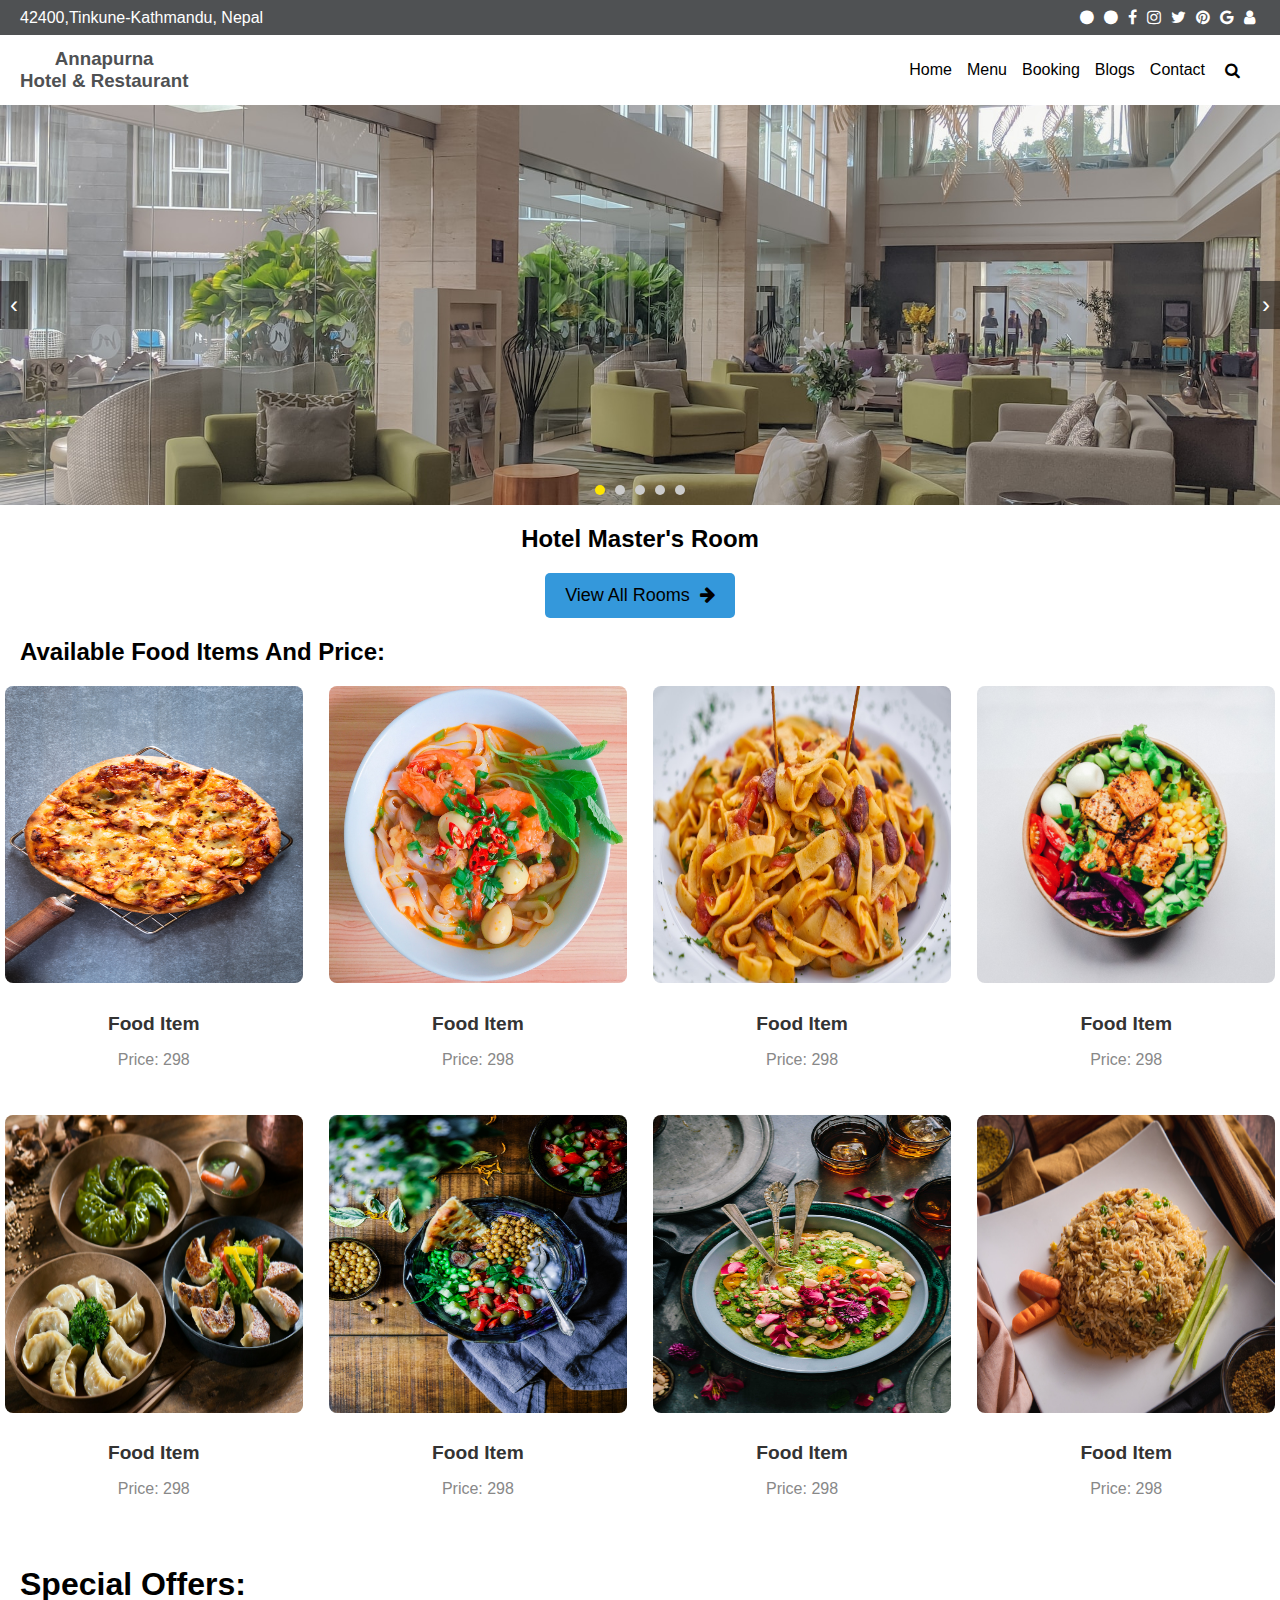
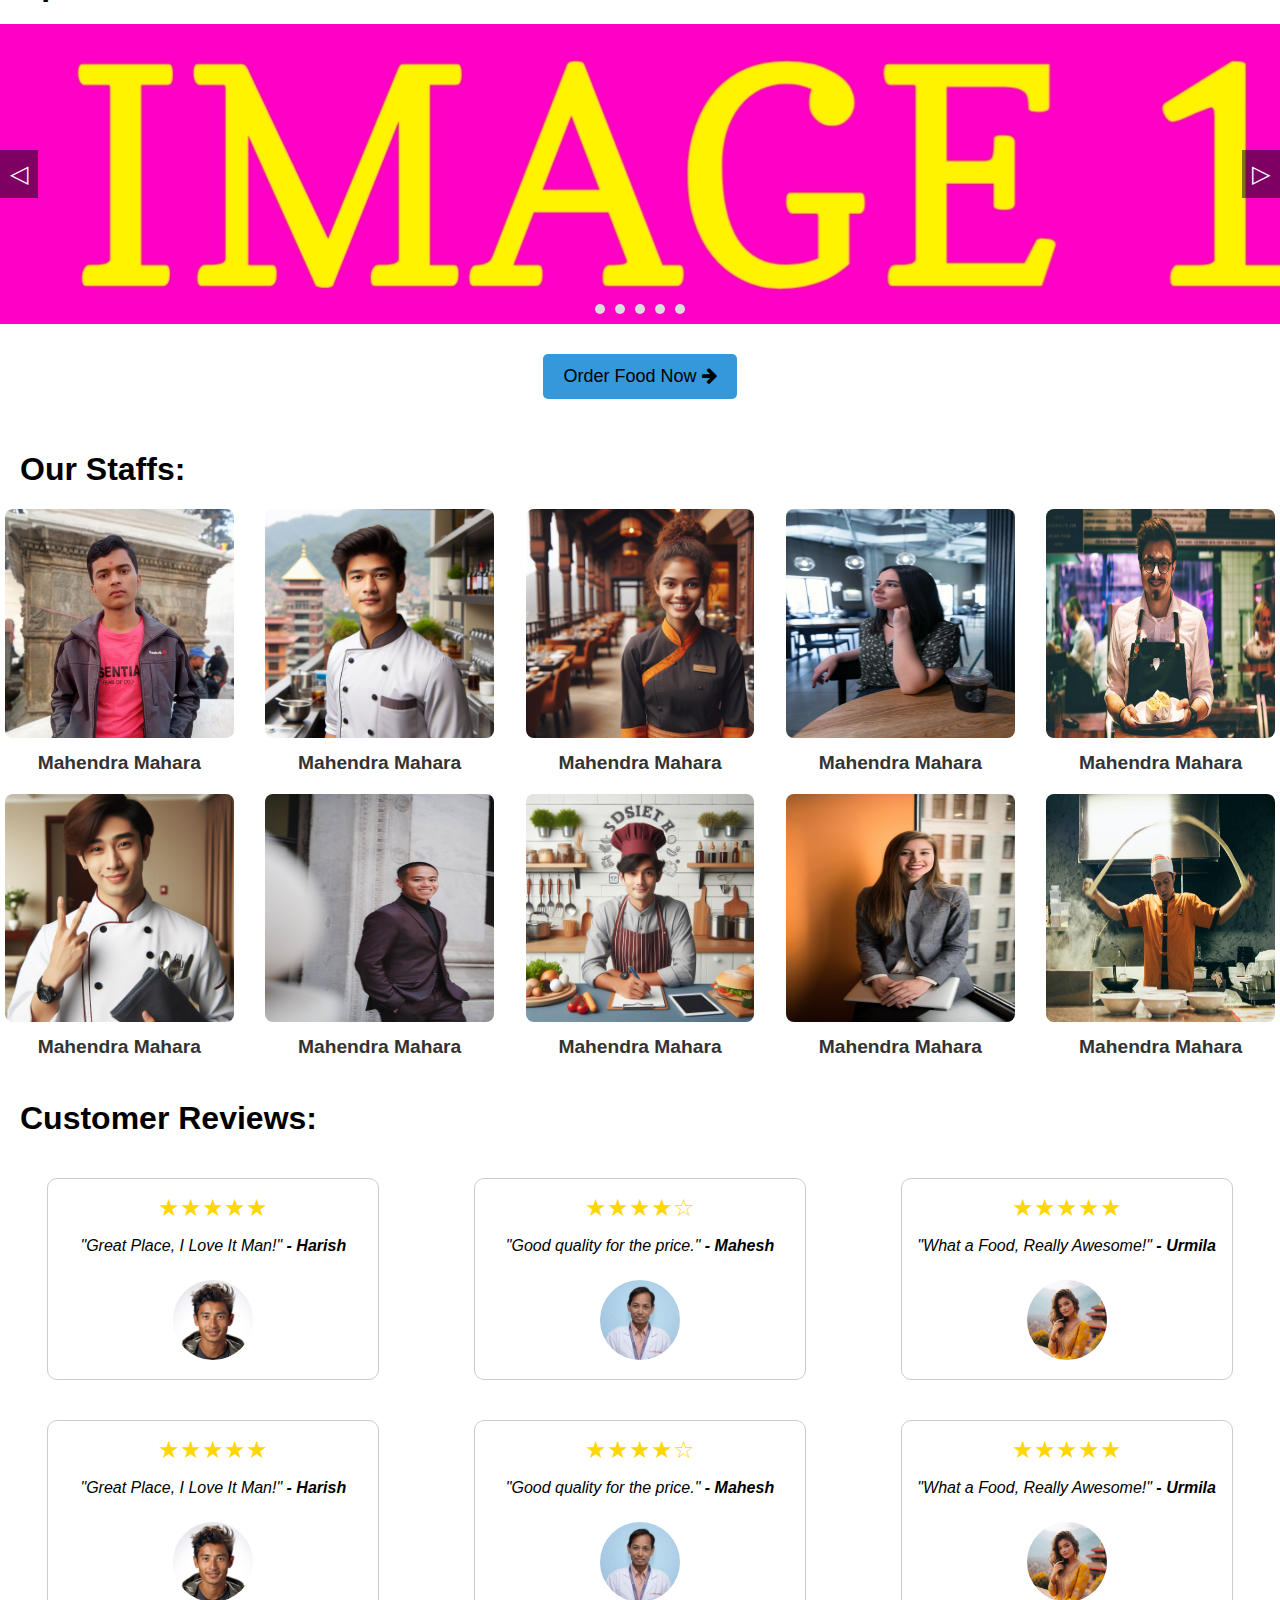
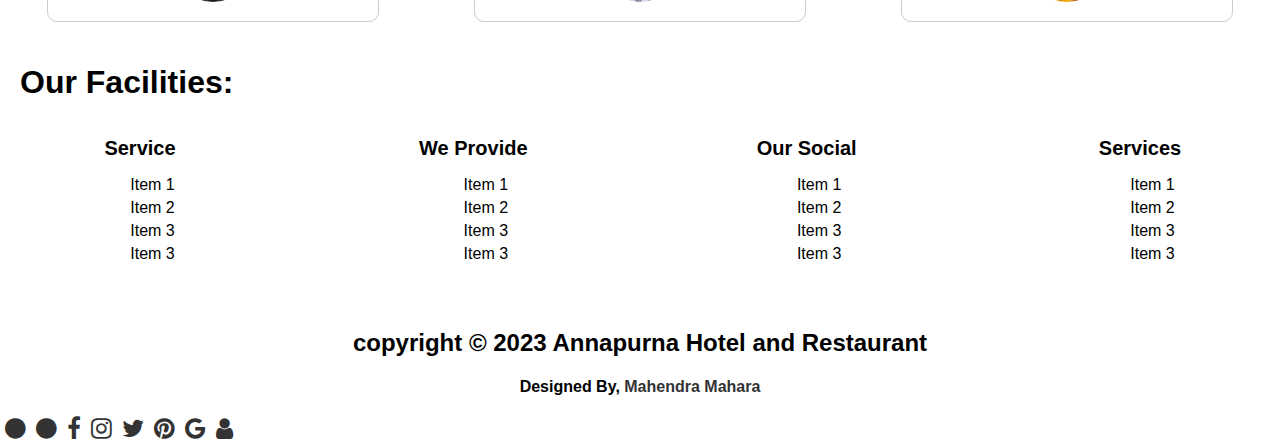
<file: Index.html>
<!DOCTYPE html>
<html lang="en">

<head>
    <meta charset="UTF-8">
    <meta name="viewport" content="width=device-width, initial-scale=1.0">
    <title>Annapurna Hotel</title>
    <link rel="stylesheet" href="style.css">
    <link rel="stylesheet" href="https://cdnjs.cloudflare.com/ajax/libs/font-awesome/4.7.0/css/font-awesome.css" integrity="sha512-5A8nwdMOWrSz20fDsjczgUidUBR8liPYU+WymTZP1lmY9G6Oc7HlZv156XqnsgNUzTyMefFTcsFH/tnJE/+xBg==" crossorigin="anonymous" referrerpolicy="no-referrer" />
</head>

<body>
    <section class="top-navbar">
        <div class="top-left">
            <p>42400,<span>Tinkune-Kathmandu, Nepal</span></p>
        </div>
        <div class="top-right">
            <div class="top-social">
                <a class="nav-link" href="#"><i class="fa fa-circle"></i></a>
                <a class="nav-link" href="#"><i class="fa fa-circle"></i></a>
                <a class="nav-link" href="#"><i class="fa fa-facebook"></i></a>
                <a class="nav-link" href="#"><i class="fa fa-instagram"></i></a>
                <a class="nav-link" href="#"><i class="fa fa-twitter"></i></a>
                <a class="nav-link" href="#"><i class="fa fa-pinterest"></i></a>
                <a class="nav-link" href="#"><i class="fa fa-google"></i></a>
                <a class="nav-link" href="Pages/login.html"><i class="fa fa-user"></i></a>
            </div>
        </div>
    </section>

    <section class="top-menubar">
        <div class="top-logo">
            <h3><span id="logo-max-text">Annapurna</span><br><span id="logo-mini-text">Hotel &amp; Restaurant</span>
            </h3>
        </div>
        <div class="top-menuitems">
            <ul>
                <li><a href="Index.html">Home</a></li>
                <li><a href="Pages/Menu.html">Menu</a></li>
                <li><a href="Pages/Booking.html">Booking</a></li>
                <li><a href="Pages/Blogs.html">Blogs</a></li>
                <li><a href="Pages/Contact.html">Contact</a></li>
                <li><a class="nav-link" href="#"><i class="fa fa-search"></i></a></li>
            </ul>
        </div>
    </section>

    <section class="home-images-container">
        <div class="slider-container">
            <div class="slider">
                <div class="slide"><img src="Images/Home_Images/img1.jpg" alt="Image 1"></div>
                <div class="slide"><img src="Images/Home_Images/img2.jpg" alt="Image 2"></div>
                <div class="slide"><img src="Images/Home_Images/img3.jpg" alt="Image 3"></div>
                <div class="slide"><img src="Images/Home_Images/img4.jpg" alt="Image 4"></div>
                <div class="slide"><img src="Images/Home_Images/img5.jpg" alt="Image 5"></div>
            </div>

            <button class="slider-arrow slider-arrow-left" onclick="prevSlide()">‹</button>
            <button class="slider-arrow slider-arrow-right" onclick="nextSlide()">›</button>

            <div class="slide-indicators"></div>
        </div>
    </section>

    <section class="master-room-container">
        <div class="master-text">
            <h2>Hotel Master's Room</h2>
            <div class="button-click">
                <button class="button" onclick="viewRooms('Pages/Rooms.html')">View All Rooms <i
                        class="fa fa-arrow-right"></i></button>
            </div>
        </div>
    </section>

    <section class="food-items-container">
        <div>
            <h2>Available Food Items And Price:</h2>
        </div>
        <div>
            <div class="post-card">
                <a href="#" class="post-link">
                    <img src="Images/Food_Items/food1.jpg" alt="Food 1" class="post-image">
                    <div class="post-content">
                        <h2 class="post-title">Food Item</h2>
                        <p class="post-text">Price: 298</p>
                    </div>
                </a>
            </div>
            <div class="post-card">
                <a href="#" class="post-link">
                    <img src="Images/Food_Items/food2.jpg" alt="Food 1" class="post-image">
                    <div class="post-content">
                        <h2 class="post-title">Food Item</h2>
                        <p class="post-text">Price: 298</p>
                    </div>
                </a>
            </div>
            <div class="post-card">
                <a href="#" class="post-link">
                    <img src="Images/Food_Items/food3.jpg" alt="Food 3" class="post-image">
                    <div class="post-content">
                        <h2 class="post-title">Food Item</h2>
                        <p class="post-text">Price: 298</p>
                    </div>
                </a>
            </div>
            <div class="post-card">
                <a href="#" class="post-link">
                    <img src="Images/Food_Items/food4.jpg" alt="Food 4" class="post-image">
                    <div class="post-content">
                        <h2 class="post-title">Food Item</h2>
                        <p class="post-text">Price: 298</p>
                    </div>
                </a>
            </div>
            <div class="post-card">
                <a href="#" class="post-link">
                    <img src="Images/Food_Items/food5.jpg" alt="Food 5" class="post-image">
                    <div class="post-content">
                        <h2 class="post-title">Food Item</h2>
                        <p class="post-text">Price: 298</p>
                    </div>
                </a>
            </div>
            <div class="post-card">
                <a href="#" class="post-link">
                    <img src="Images/Food_Items/food6.jpg" alt="Food 6" class="post-image">
                    <div class="post-content">
                        <h2 class="post-title">Food Item</h2>
                        <p class="post-text">Price: 298</p>
                    </div>
                </a>
            </div>
            <div class="post-card">
                <a href="#" class="post-link">
                    <img src="Images/Food_Items/food7.jpg" alt="Food 7" class="post-image">
                    <div class="post-content">
                        <h2 class="post-title">Food Item</h2>
                        <p class="post-text">Price: 298</p>
                    </div>
                </a>
            </div>
            <div class="post-card">
                <a href="#" class="post-link">
                    <img src="Images/Food_Items/food8.jpg" alt="Food 8" class="post-image">
                    <div class="post-content">
                        <h2 class="post-title">Food Item</h2>
                        <p class="post-text">Price: 298</p>
                    </div>
                </a>
            </div>
        </div>
    </section>

    <section class="offer-container">
        <div class="offer-title">
            <h1>Special Offers:</h1>
        </div>
        <div class="offer-images">
            <div class="offer-images-collection">
                <div class="offerSlide"><img src="Images/Offer_Images/special1.jpg" alt="Image 1"></div>
                <div class="offerSlide"><img src="Images/Offer_Images/special2.jpg" alt="Image 2"></div>
                <div class="offerSlide"><img src="Images/Offer_Images/special3.jpg" alt="Image 1"></div>
                <div class="offerSlide"><img src="Images/Offer_Images/special4.jpg" alt="Image 2"></div>
                <div class="offerSlide"><img src="Images/Offer_Images/special5.jpg" alt="Image 1"></div>
            </div>

            <button class="offerSlider-arrow left" onclick="prevOfferSlide()">&#9665;</button>
            <button class="offerSlider-arrow right" onclick="nextOfferSlide()">&#9655;</button>

            <div class="offerSlider-indicators"></div>
        </div>
    </section>

    <section class="order-now-container">
        <div class="button-click">
            <button class="button">Order Food Now <i class="fa fa-arrow-right"></i></button>
        </div>
    </section>

    <section class="my-staffs-container">
        <div class="my-staffs-title">
            <h1>Our Staffs:</h1>
        </div>
        <div class="card-container">
            <a href="Workers/worker1.html" class="worker-card">
                <img src="Images/Staff_Images/owner.jpg" alt="STAFF-IMAGE">
                <h3>Mahendra Mahara</h3>
            </a>
            <a href="Workers/worker2.html" class="worker-card">
                <img src="Images/Staff_Images/staff1.jpg" alt="STAFF-IMAGE">
                <h3>Mahendra Mahara</h3>
            </a>
            <a href="Workers/worker2.html" class="worker-card">
                <img src="Images/Staff_Images/staff2.jpg" alt="STAFF-IMAGE">
                <h3>Mahendra Mahara</h3>
            </a>
            <a href="Workers/worker2.html" class="worker-card">
                <img src="Images/Staff_Images/staff3.jpg" alt="STAFF-IMAGE">
                <h3>Mahendra Mahara</h3>
            </a>
            <a href="Workers/worker2.html" class="worker-card">
                <img src="Images/Staff_Images/staff4.jpg" alt="STAFF-IMAGE">
                <h3>Mahendra Mahara</h3>
            </a>
            <a href="Workers/worker2.html" class="worker-card">
                <img src="Images/Staff_Images/staff5.jpg" alt="STAFF-IMAGE">
                <h3>Mahendra Mahara</h3>
            </a>
            <a href="Workers/worker2.html" class="worker-card">
                <img src="Images/Staff_Images/staff6.jpg" alt="STAFF-IMAGE">
                <h3>Mahendra Mahara</h3>
            </a>
            <a href="Workers/worker2.html" class="worker-card">
                <img src="Images/Staff_Images/staff7.jpg" alt="STAFF-IMAGE">
                <h3>Mahendra Mahara</h3>
            </a>
            <a href="Workers/worker2.html" class="worker-card">
                <img src="Images/Staff_Images/staff8.jpg" alt="STAFF-IMAGE">
                <h3>Mahendra Mahara</h3>
            </a>
            <a href="Workers/worker2.html" class="worker-card">
                <img src="Images/Staff_Images/staff9.jpg" alt="STAFF-IMAGE">
                <h3>Mahendra Mahara</h3>
            </a>
        </div>

    </section>

    <section class="customer-reviews-container">

        <div>
            <h1>Customer Reviews:</h1>
        </div>
        <div>
            <div class="review">
                <div class="rating">
                    <span class="stars">★★★★★</span>
                </div>
                <blockquote class="quote">
                    "Great Place, I Love It Man!"
                    <cite class="customer-name">- Harish</cite>
                </blockquote>
                <img class="customer-image" src="Images/Customer_Images/img-1.jpg" alt="Mahendra Mahara">
            </div>

            <div class="review">
                <div class="rating">
                    <span class="stars">★★★★☆</span>
                </div>
                <blockquote class="quote">
                    "Good quality for the price."
                    <cite class="customer-name">- Mahesh</cite>
                </blockquote>
                <img class="customer-image" src="Images/Customer_Images/img-2.jpg" alt="Mahendra Mahara">
            </div>

            <div class="review">
                <div class="rating">
                    <span class="stars">★★★★★</span>
                </div>
                <blockquote class="quote">
                    "What a Food, Really Awesome!"
                    <cite class="customer-name">- Urmila</cite>
                </blockquote>
                <img class="customer-image" src="Images/Customer_Images/img-3.jpg" alt="Mahendra Mahara">
            </div>

            <div class="review">
                <div class="rating">
                    <span class="stars">★★★★★</span>
                </div>
                <blockquote class="quote">
                    "Great Place, I Love It Man!"
                    <cite class="customer-name">- Harish</cite>
                </blockquote>
                <img class="customer-image" src="Images/Customer_Images/img-1.jpg" alt="Mahendra Mahara">
            </div>

            <div class="review">
                <div class="rating">
                    <span class="stars">★★★★☆</span>
                </div>
                <blockquote class="quote">
                    "Good quality for the price."
                    <cite class="customer-name">- Mahesh</cite>
                </blockquote>
                <img class="customer-image" src="Images/Customer_Images/img-2.jpg" alt="Mahendra Mahara">
            </div>

            <div class="review">
                <div class="rating">
                    <span class="stars">★★★★★</span>
                </div>
                <blockquote class="quote">
                    "What a Food, Really Awesome!"
                    <cite class="customer-name">- Urmila</cite>
                </blockquote>
                <img class="customer-image" src="Images/Customer_Images/img-3.jpg" alt="Mahendra Mahara">
            </div>
    </section>

    <section class="services-ul-li-container">
        <div class="services-title">
            <h1>Our Facilities:</h1>
        </div>
        <div class="facilities-lists">
            <div class="service-list">
                <h2>Service</h2>
                <ul>
                    <li>Item 1</li>
                    <li>Item 2</li>
                    <li>Item 3</li>
                    <li>Item 3</li>
                </ul>
            </div>
            <div class="service-list">
                <h2>We Provide</h2>
                <ul>
                    <li>Item 1</li>
                    <li>Item 2</li>
                    <li>Item 3</li>
                    <li>Item 3</li>
                </ul>
            </div>
            <div class="service-list">
                <h2>Our Social</h2>
                <ul>
                    <li>Item 1</li>
                    <li>Item 2</li>
                    <li>Item 3</li>
                    <li>Item 3</li>
                </ul>
            </div>
            <div class="service-list">
                <h2>Services</h2>
                <ul>
                    <li>Item 1</li>
                    <li>Item 2</li>
                    <li>Item 3</li>
                    <li>Item 3</li>
                </ul>
            </div>
        </div>
    </section>

    <section class="copyright-info-container">
        <div class="copy-text">
            <h2>copyright &copy; 2023 Annapurna Hotel and Restaurant</h2>
            <h4>Designed By, <a href="https:/www.mahendrasingh.com.np/" target="_blank">Mahendra Mahara</a></h4>
        </div>
        <div class="go-up" onclick="scrollToTop()">
            <a class="nav-link" href="#"><i class="fa fa-arrow-up" aria-hidden="true"></i></a>
        </div>
        <div class="down-social">
            <a class="nav-link" href="#"><i class="fa fa-circle"></i></a>
            <a class="nav-link" href="#"><i class="fa fa-circle"></i></a>
            <a class="nav-link" href="#"><i class="fa fa-facebook"></i></a>
            <a class="nav-link" href="#"><i class="fa fa-instagram"></i></a>
            <a class="nav-link" href="#"><i class="fa fa-twitter"></i></a>
            <a class="nav-link" href="#"><i class="fa fa-pinterest"></i></a>
            <a class="nav-link" href="#"><i class="fa fa-google"></i></a>
            <a class="nav-link" href="Pages/login.html"><i class="fa fa-user"></i></a>
        </div>
    </section>
    <script src="Script.js"></script>
</body>

</html>
</file>
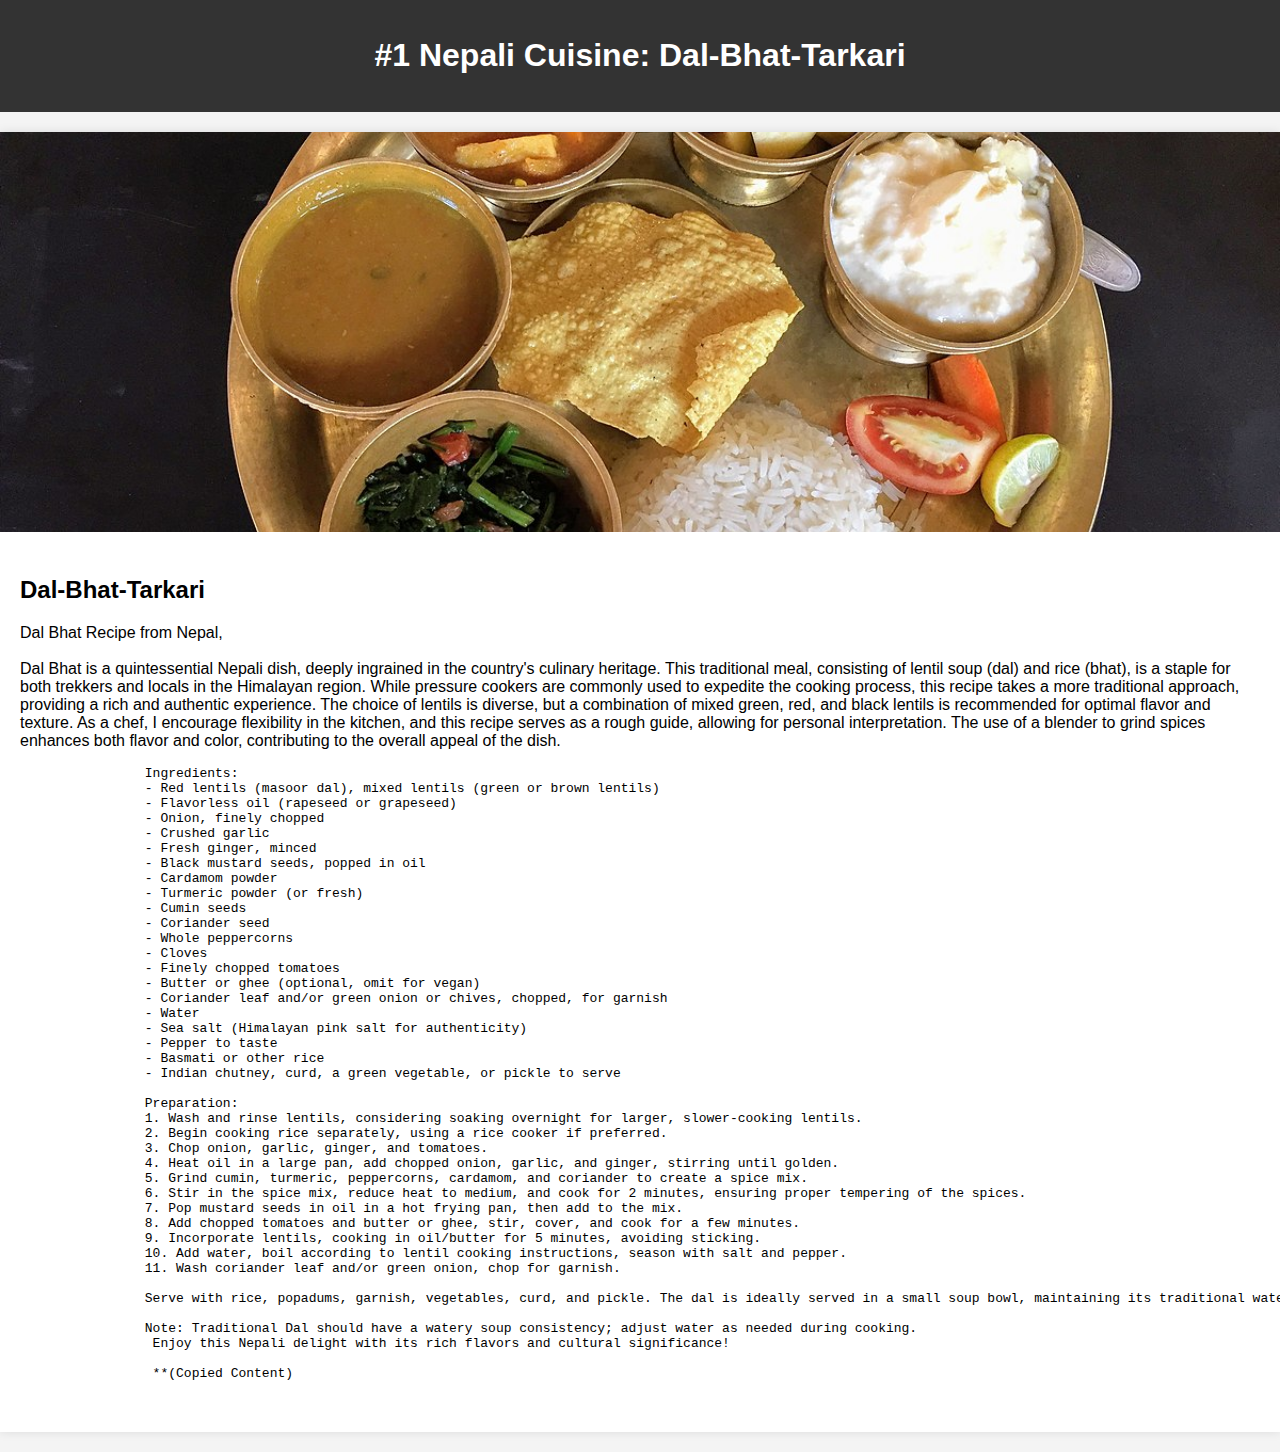
<file: Blogs/blog1.html>
<!DOCTYPE html>
<html lang="en">

<head>
    <meta charset="UTF-8">
    <meta name="viewport" content="width=device-width, initial-scale=1.0">
    <title>#1 Nepali Cuisine: Dal-Bhat-Tarkari</title>
    <style>
        body {
            font-family: Arial, sans-serif;
            margin: 0;
            padding: 0;
            background-color: #f4f4f4;
        }

        header {
            background-color: #333;
            color: #fff;
            text-align: center;
            padding: 1em 0;
        }

        .blog-post {
            margin: 20px auto;
            background-color: #fff;
            overflow: hidden;
            box-shadow: 0 0 10px rgba(0, 0, 0, 0.1);
        }

        .blog-image {
            width: 100%;
            height: 400px;
            object-fit: cover;
        }

        .blog-content {
            padding: 20px;
        }

        a {
            text-decoration: none;
            color: #333;
        }
    </style>
</head>

<body>

    <header>
        <h1>#1 Nepali Cuisine: Dal-Bhat-Tarkari</h1>
    </header>

    <div class="blog-post">
        <img class="blog-image" src="../Images/Blog_Images/blog1.jpg" alt="Blog Post Image">
        <div class="blog-content">
            <h2>Dal-Bhat-Tarkari</h2>
            <p>Dal Bhat Recipe from Nepal,
                <br>
                <br>
                Dal Bhat is a quintessential Nepali dish, deeply ingrained in the country's culinary heritage. This
                traditional meal, consisting of lentil soup (dal) and rice (bhat), is a staple for both trekkers and
                locals in the Himalayan region.

                While pressure cookers are commonly used to expedite the cooking process, this recipe takes a more
                traditional approach, providing a rich and authentic experience. The choice of lentils is diverse, but a
                combination of mixed green, red, and black lentils is recommended for optimal flavor and texture.

                As a chef, I encourage flexibility in the kitchen, and this recipe serves as a rough guide, allowing for
                personal interpretation. The use of a blender to grind spices enhances both flavor and color,
                contributing to the overall appeal of the dish.

            </p>
            <p>
            <pre>
                Ingredients:
                - Red lentils (masoor dal), mixed lentils (green or brown lentils)
                - Flavorless oil (rapeseed or grapeseed)
                - Onion, finely chopped
                - Crushed garlic
                - Fresh ginger, minced
                - Black mustard seeds, popped in oil
                - Cardamom powder
                - Turmeric powder (or fresh)
                - Cumin seeds
                - Coriander seed
                - Whole peppercorns
                - Cloves
                - Finely chopped tomatoes
                - Butter or ghee (optional, omit for vegan)
                - Coriander leaf and/or green onion or chives, chopped, for garnish
                - Water
                - Sea salt (Himalayan pink salt for authenticity)
                - Pepper to taste
                - Basmati or other rice
                - Indian chutney, curd, a green vegetable, or pickle to serve
                
                Preparation:
                1. Wash and rinse lentils, considering soaking overnight for larger, slower-cooking lentils.
                2. Begin cooking rice separately, using a rice cooker if preferred.
                3. Chop onion, garlic, ginger, and tomatoes.
                4. Heat oil in a large pan, add chopped onion, garlic, and ginger, stirring until golden.
                5. Grind cumin, turmeric, peppercorns, cardamom, and coriander to create a spice mix.
                6. Stir in the spice mix, reduce heat to medium, and cook for 2 minutes, ensuring proper tempering of the spices.
                7. Pop mustard seeds in oil in a hot frying pan, then add to the mix.
                8. Add chopped tomatoes and butter or ghee, stir, cover, and cook for a few minutes.
                9. Incorporate lentils, cooking in oil/butter for 5 minutes, avoiding sticking.
                10. Add water, boil according to lentil cooking instructions, season with salt and pepper.
                11. Wash coriander leaf and/or green onion, chop for garnish.
                
                Serve with rice, popadums, garnish, vegetables, curd, and pickle. The dal is ideally served in a small soup bowl, maintaining its traditional watery soup consistency.
                
                Note: Traditional Dal should have a watery soup consistency; adjust water as needed during cooking.
                 Enjoy this Nepali delight with its rich flavors and cultural significance!

                 **(Copied Content)
            </pre>
            </p>
        </div>
    </div>

</body>

</html>
</file>
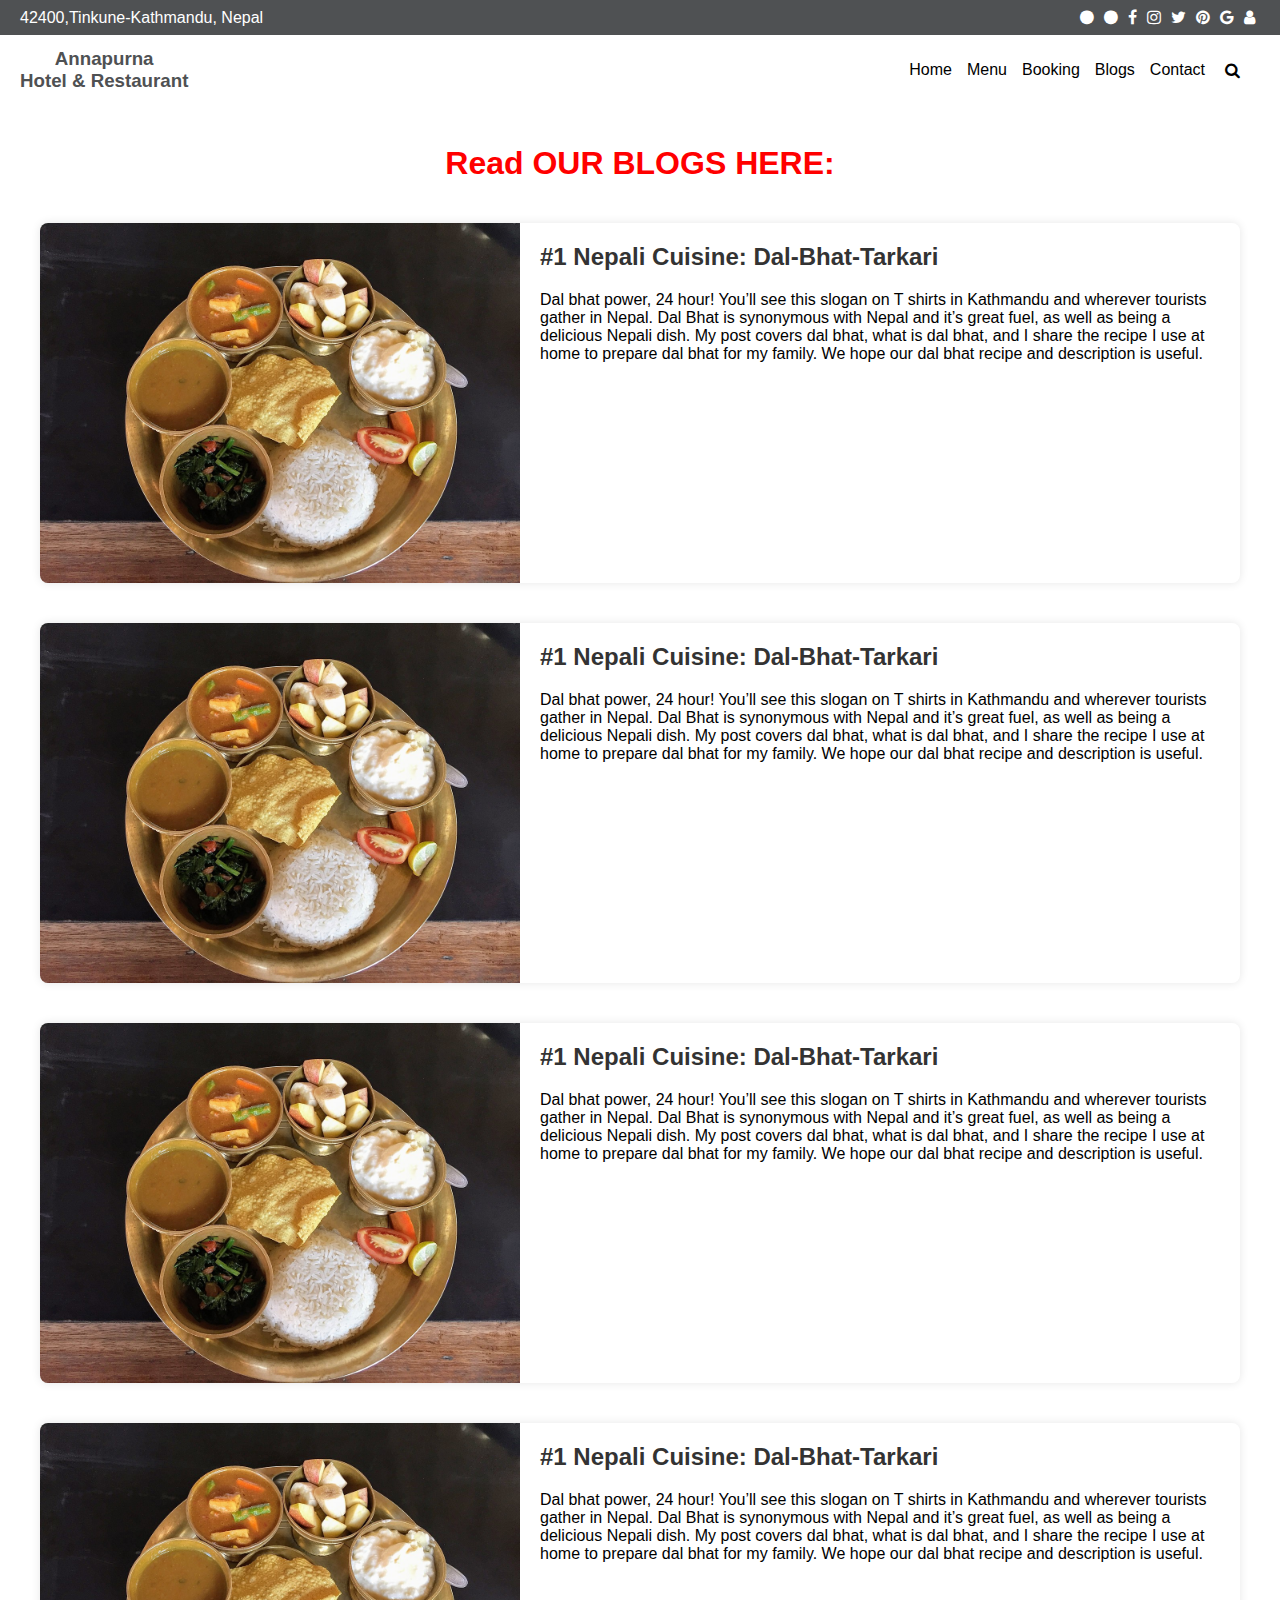
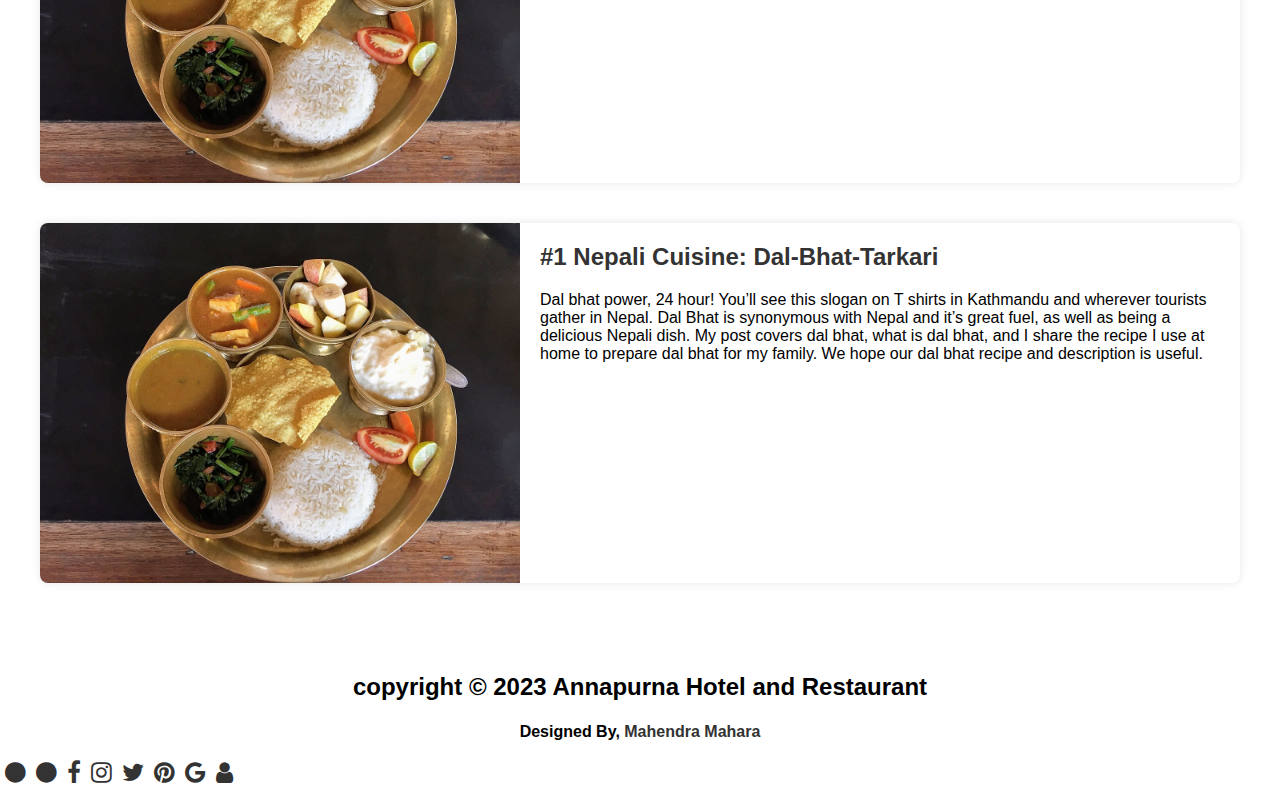
<file: Pages/Blogs.html>
<!DOCTYPE html>
<html lang="en">

<head>
    <meta charset="UTF-8">
    <meta name="viewport" content="width=device-width, initial-scale=1.0">
    <title>Annapurna Hotel</title>
    <link rel="stylesheet" href="../style.css">
    <link rel="stylesheet" href="https://cdnjs.cloudflare.com/ajax/libs/font-awesome/4.7.0/css/font-awesome.css" integrity="sha512-5A8nwdMOWrSz20fDsjczgUidUBR8liPYU+WymTZP1lmY9G6Oc7HlZv156XqnsgNUzTyMefFTcsFH/tnJE/+xBg==" crossorigin="anonymous" referrerpolicy="no-referrer" />
</head>

<body>
    <section class="top-navbar">
        <div class="top-left">
            <p>42400,<span>Tinkune-Kathmandu, Nepal</span></p>
        </div>
        <div class="top-right">
            <div class="top-social">
                <a class="nav-link" href="#"><i class="fa fa-circle"></i></a>
                <a class="nav-link" href="#"><i class="fa fa-circle"></i></a>
                <a class="nav-link" href="#"><i class="fa fa-facebook"></i></a>
                <a class="nav-link" href="#"><i class="fa fa-instagram"></i></a>
                <a class="nav-link" href="#"><i class="fa fa-twitter"></i></a>
                <a class="nav-link" href="#"><i class="fa fa-pinterest"></i></a>
                <a class="nav-link" href="#"><i class="fa fa-google"></i></a>
                <a class="nav-link" href="login.html"><i class="fa fa-user"></i></a>
            </div>
        </div>
    </section>

    <section class="top-menubar">
        <div class="top-logo">
            <h3><span id="logo-max-text">Annapurna</span><br><span id="logo-mini-text">Hotel &amp; Restaurant</span>
            </h3>
        </div>
        <div class="top-menuitems">
            <ul>
                <li><a href="../Index.html">Home</a></li>
                <li><a href="Menu.html">Menu</a></li>
                <li><a href="Booking.html">Booking</a></li>
                <li><a href="Blogs.html">Blogs</a></li>
                <li><a href="Contact.html">Contact</a></li>
                <li><a class="nav-link" href="#"><i class="fa fa-search"></i></a></li>
            </ul>
        </div>
    </section>
    <section class="blog-container">
        <h1 id="blog-h1txt">Read OUR BLOGS HERE:</h1>

        <div class="blog" onclick="redirectToBlog('../Blogs/blog1.html')">
            <img class="blog-image" src="../Images/Blog_Images/blog1.jpg" alt="Blog Image">
            <div class="blog-content">
                <h2><a href="../Blogs/blog1.html">#1 Nepali Cuisine: Dal-Bhat-Tarkari</a></h2>
                <p>Dal bhat power, 24 hour! You’ll see this slogan on T shirts in Kathmandu and wherever tourists gather
                    in Nepal. Dal Bhat is synonymous with Nepal and it’s great fuel, as well as being a delicious Nepali
                    dish. My post covers dal bhat, what is dal bhat, and I share the recipe I use at home to prepare dal
                    bhat for my family. We hope our dal bhat recipe and description is useful.</p>
            </div>
        </div>
        <div class="blog" onclick="redirectToBlog('../Blogs/blog1.html')">
            <img class="blog-image" src="../Images/Blog_Images/blog1.jpg" alt="Blog Image">
            <div class="blog-content">
                <h2><a href="../Blogs/blog1.html">#1 Nepali Cuisine: Dal-Bhat-Tarkari</a></h2>
                <p>Dal bhat power, 24 hour! You’ll see this slogan on T shirts in Kathmandu and wherever tourists gather
                    in Nepal. Dal Bhat is synonymous with Nepal and it’s great fuel, as well as being a delicious Nepali
                    dish. My post covers dal bhat, what is dal bhat, and I share the recipe I use at home to prepare dal
                    bhat for my family. We hope our dal bhat recipe and description is useful.</p>
            </div>
        </div>
        <div class="blog" onclick="redirectToBlog('../Blogs/blog1.html')">
            <img class="blog-image" src="../Images/Blog_Images/blog1.jpg" alt="Blog Image">
            <div class="blog-content">
                <h2><a href="../Blogs/blog1.html">#1 Nepali Cuisine: Dal-Bhat-Tarkari</a></h2>
                <p>Dal bhat power, 24 hour! You’ll see this slogan on T shirts in Kathmandu and wherever tourists gather
                    in Nepal. Dal Bhat is synonymous with Nepal and it’s great fuel, as well as being a delicious Nepali
                    dish. My post covers dal bhat, what is dal bhat, and I share the recipe I use at home to prepare dal
                    bhat for my family. We hope our dal bhat recipe and description is useful.</p>
            </div>
        </div>
        <div class="blog" onclick="redirectToBlog('../Blogs/blog1.html')">
            <img class="blog-image" src="../Images/Blog_Images/blog1.jpg" alt="Blog Image">
            <div class="blog-content">
                <h2><a href="../Blogs/blog1.html">#1 Nepali Cuisine: Dal-Bhat-Tarkari</a></h2>
                <p>Dal bhat power, 24 hour! You’ll see this slogan on T shirts in Kathmandu and wherever tourists gather
                    in Nepal. Dal Bhat is synonymous with Nepal and it’s great fuel, as well as being a delicious Nepali
                    dish. My post covers dal bhat, what is dal bhat, and I share the recipe I use at home to prepare dal
                    bhat for my family. We hope our dal bhat recipe and description is useful.</p>
            </div>
        </div>
        <div class="blog" onclick="redirectToBlog('../Blogs/blog1.html')">
            <img class="blog-image" src="../Images/Blog_Images/blog1.jpg" alt="Blog Image">
            <div class="blog-content">
                <h2><a href="../Blogs/blog1.html">#1 Nepali Cuisine: Dal-Bhat-Tarkari</a></h2>
                <p>Dal bhat power, 24 hour! You’ll see this slogan on T shirts in Kathmandu and wherever tourists gather
                    in Nepal. Dal Bhat is synonymous with Nepal and it’s great fuel, as well as being a delicious Nepali
                    dish. My post covers dal bhat, what is dal bhat, and I share the recipe I use at home to prepare dal
                    bhat for my family. We hope our dal bhat recipe and description is useful.</p>
            </div>
        </div>
    </section>

    <section class="copyright-info-container">
        <div class="copy-text">
            <h2>copyright &copy; 2023 Annapurna Hotel and Restaurant</h2>
            <h4>Designed By, <a href="https:/www.mahendrasingh.com.np/" target="_blank">Mahendra Mahara</a></h4>
        </div>
        <div class="go-up" onclick="scrollToTop()">
            <a class="nav-link" href="#"><i class="fa fa-arrow-up" aria-hidden="true"></i></a>
        </div>
        <div class="down-social">
            <a class="nav-link" href="#"><i class="fa fa-circle"></i></a>
            <a class="nav-link" href="#"><i class="fa fa-circle"></i></a>
            <a class="nav-link" href="#"><i class="fa fa-facebook"></i></a>
            <a class="nav-link" href="#"><i class="fa fa-instagram"></i></a>
            <a class="nav-link" href="#"><i class="fa fa-twitter"></i></a>
            <a class="nav-link" href="#"><i class="fa fa-pinterest"></i></a>
            <a class="nav-link" href="#"><i class="fa fa-google"></i></a>
            <a class="nav-link" href="login.html"><i class="fa fa-user"></i></a>
        </div>
    </section>
    <script src="../Script.js"></script>
</body>

</html>
</file>
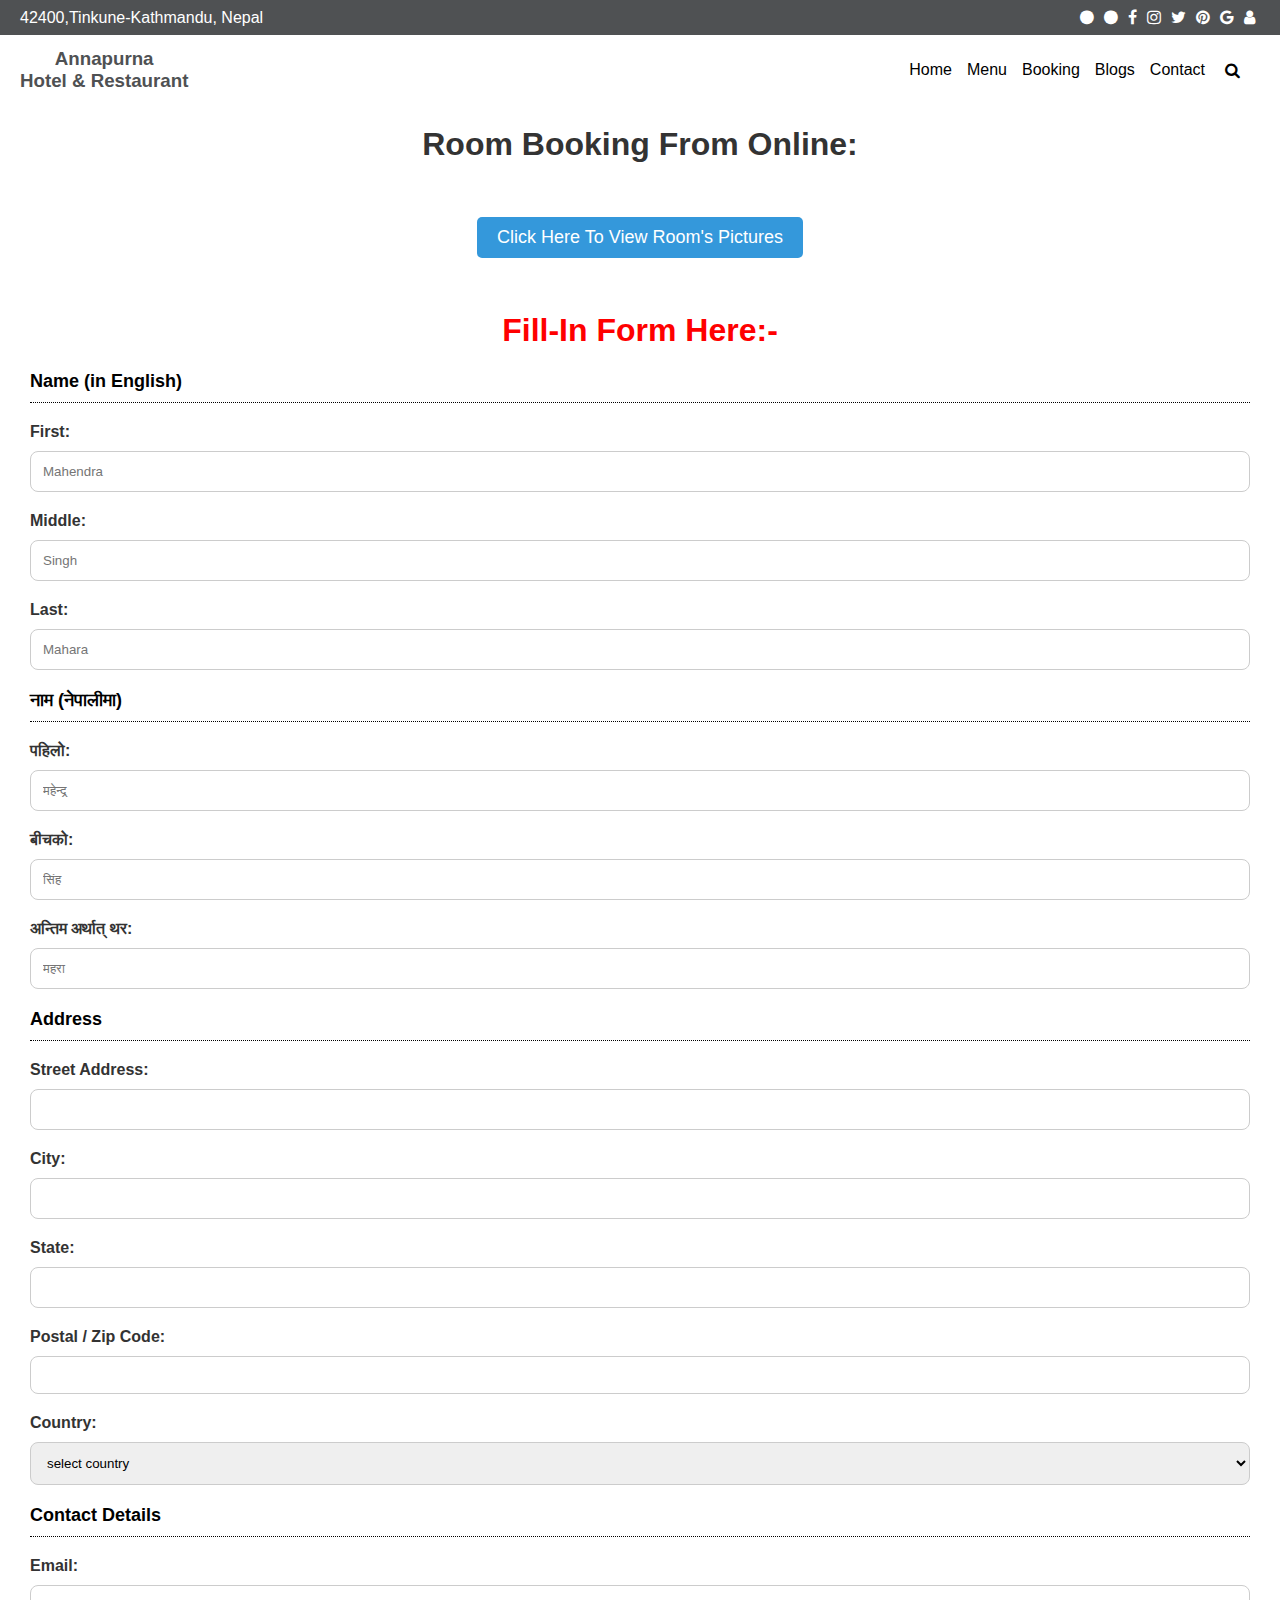
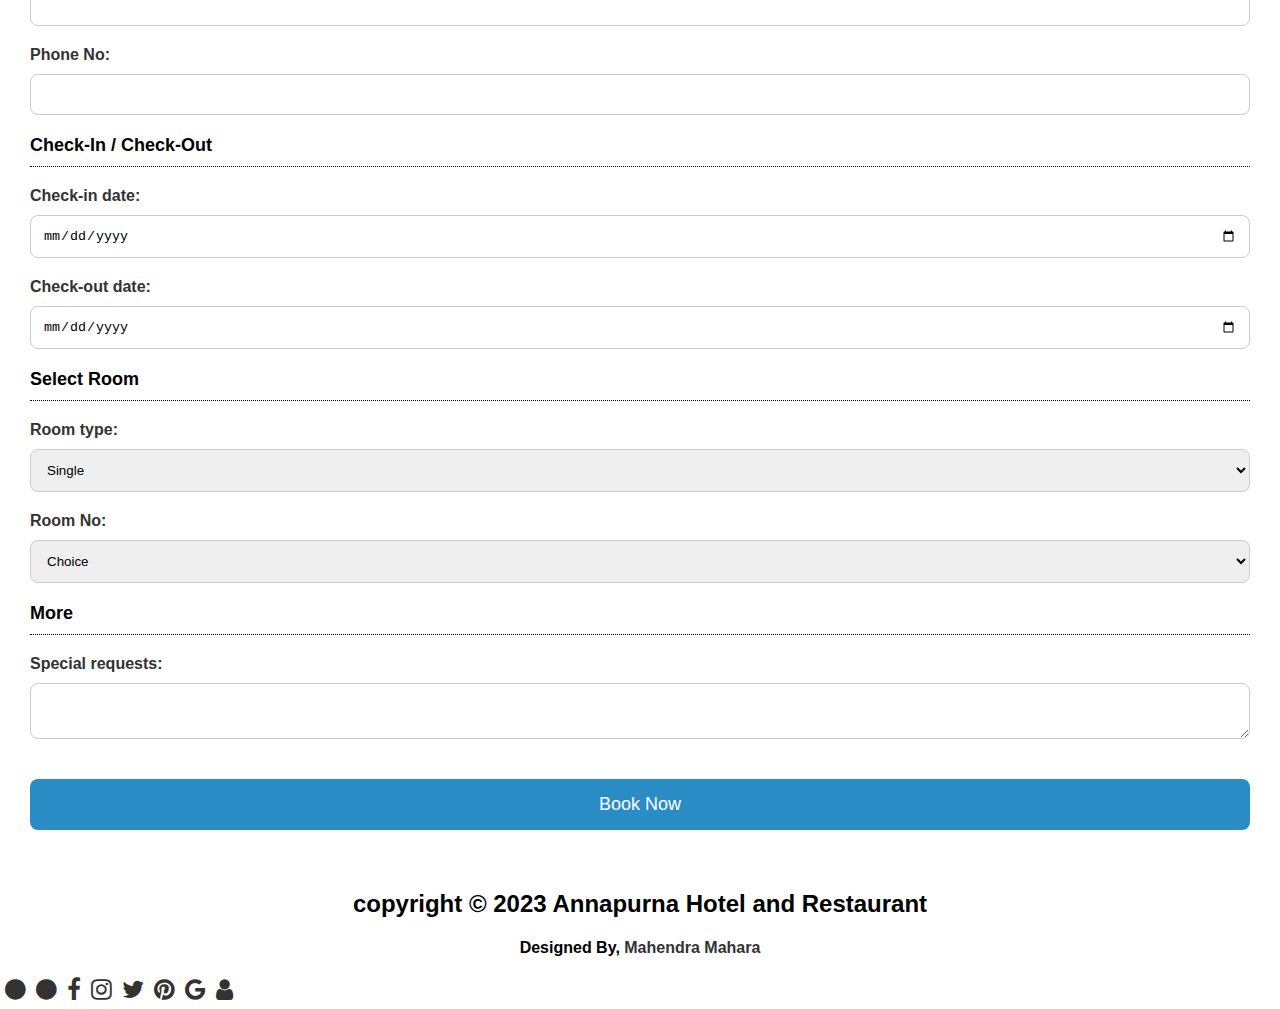
<file: Pages/Booking.html>
<!DOCTYPE html>
<html lang="en">

<head>
    <meta charset="UTF-8">
    <meta name="viewport" content="width=device-width, initial-scale=1.0">
    <title>Annapurna Hotel</title>
    <link rel="stylesheet" href="../style.css">
    <link rel="stylesheet" href="https://cdnjs.cloudflare.com/ajax/libs/font-awesome/4.7.0/css/font-awesome.css" integrity="sha512-5A8nwdMOWrSz20fDsjczgUidUBR8liPYU+WymTZP1lmY9G6Oc7HlZv156XqnsgNUzTyMefFTcsFH/tnJE/+xBg==" crossorigin="anonymous" referrerpolicy="no-referrer" />
</head>

<body>
    <section class="top-navbar">
        <div class="top-left">
            <p>42400,<span>Tinkune-Kathmandu, Nepal</span></p>
        </div>
        <div class="top-right">
            <div class="top-social">
                <a class="nav-link" href="#"><i class="fa fa-circle"></i></a>
                <a class="nav-link" href="#"><i class="fa fa-circle"></i></a>
                <a class="nav-link" href="#"><i class="fa fa-facebook"></i></a>
                <a class="nav-link" href="#"><i class="fa fa-instagram"></i></a>
                <a class="nav-link" href="#"><i class="fa fa-twitter"></i></a>
                <a class="nav-link" href="#"><i class="fa fa-pinterest"></i></a>
                <a class="nav-link" href="#"><i class="fa fa-google"></i></a>
                <a class="nav-link" href="login.html"><i class="fa fa-user"></i></a>
            </div>
        </div>
    </section>

    <section class="top-menubar">
        <div class="top-logo">
            <h3><span id="logo-max-text">Annapurna</span><br><span id="logo-mini-text">Hotel &amp; Restaurant</span>
            </h3>
        </div>
        <div class="top-menuitems">
            <ul>
                <li><a href="../Index.html">Home</a></li>
                <li><a href="Menu.html">Menu</a></li>
                <li><a href="Booking.html">Booking</a></li>
                <li><a href="Blogs.html">Blogs</a></li>
                <li><a href="Contact.html">Contact</a></li>
                <li><a class="nav-link" href="#"><i class="fa fa-search"></i></a></li>
            </ul>
        </div>
    </section>

    <section class="booking-BookingText-container">
        <h1 id="booking-h1txt">Room Booking From Online:</h1>
    </section>
    <section class="booking-ViewRooms-container">
        <a href="Rooms.html" class="view-click-btn">Click Here To View Room's Pictures</a>
    </section>

    <section class="booking-form-container">
        <h1 id="booking-h1txt">Fill-In Form Here:-</h1>
        <form class="booking-form">
            <label for="name" id="top-info">Name (in English)</label>
            <div class="inner-fset">
                <div id="content-sets">
                    <label for="firstname">First:</label>
                    <input type="text" id="firstname" placeholder="Mahendra" class="style" />
                </div>
                <div id="content-sets">
                    <label for="middlename">Middle:</label>
                    <input type="text" id="middlename" placeholder="Singh" class="style" />
                </div>
                <div id="content-sets">
                    <label for="lastname">Last:</label>
                    <input type="text" id="lastname" placeholder="Mahara" class="style" />
                </div>
            </div>
            <label for="name" id="top-info">नाम (नेपालीमा)</label>
            <div class="inner-fset">
                <div id="content-sets">
                    <label for="firstname">पहिलो:</label>
                    <input type="text" id="firstname" placeholder="महेन्द्र" class="style" />
                </div>
                <div id="content-sets">
                    <label for="middlename">बीचको:</label>
                    <input type="text" id="middlename" placeholder="सिंह" class="style" />
                </div>
                <div id="content-sets">
                    <label for="lastname">अन्तिम अर्थात् थर:</label>
                    <input type="text" id="lastname" placeholder="महरा" class="style" />
                </div>
            </div>
            <label for="name" id="top-info">Address</label>
            <div class="inner-fset">
                <div id="content-sets">
                    <label for="StreetAddress">Street Address:</label>
                    <input type="text" id="StreetAddress" placeholder="" class="style" />
                </div>
                <div id="content-sets">
                    <label for="CityName">City:</label>
                    <input type="text" id="CityName" placeholder="" class="style" />
                </div>
                <div id="content-sets">
                    <label for="StateName">State:</label>
                    <input type="text" id="StateName" placeholder="" class="style" />
                </div>
                <div id="content-sets">
                    <label for="PostalCode">Postal / Zip Code:</label>
                    <input type="number" min="0" id="PostalCode" oninput="validity.valid||(value='');" class="style" />
                </div>
                <div id="content-sets">
                    <label for="country">Country:</label>
                    <select class="all-country" id="country" name="country" required>
                        <option>select country</option>
                        <option value="AF">Afghanistan</option>
                        <option value="AX">Aland Islands</option>
                        <option value="AL">Albania</option>
                        <option value="DZ">Algeria</option>
                        <option value="AS">American Samoa</option>
                        <option value="AD">Andorra</option>
                        <option value="AO">Angola</option>
                        <option value="AI">Anguilla</option>
                        <option value="AQ">Antarctica</option>
                        <option value="AG">Antigua and Barbuda</option>
                        <option value="AR">Argentina</option>
                        <option value="AM">Armenia</option>
                        <option value="AW">Aruba</option>
                        <option value="AU">Australia</option>
                        <option value="AT">Austria</option>
                        <option value="AZ">Azerbaijan</option>
                        <option value="BS">Bahamas</option>
                        <option value="BH">Bahrain</option>
                        <option value="BD">Bangladesh</option>
                        <option value="BB">Barbados</option>
                        <option value="BY">Belarus</option>
                        <option value="BE">Belgium</option>
                        <option value="BZ">Belize</option>
                        <option value="BJ">Benin</option>
                        <option value="BM">Bermuda</option>
                        <option value="BT">Bhutan</option>
                        <option value="BO">Bolivia</option>
                        <option value="BQ">Bonaire, Sint Eustatius and Saba</option>
                        <option value="BA">Bosnia and Herzegovina</option>
                        <option value="BW">Botswana</option>
                        <option value="BV">Bouvet Island</option>
                        <option value="BR">Brazil</option>
                        <option value="IO">British Indian Ocean Territory</option>
                        <option value="BN">Brunei Darussalam</option>
                        <option value="BG">Bulgaria</option>
                        <option value="BF">Burkina Faso</option>
                        <option value="BI">Burundi</option>
                        <option value="KH">Cambodia</option>
                        <option value="CM">Cameroon</option>
                        <option value="CA">Canada</option>
                        <option value="CV">Cape Verde</option>
                        <option value="KY">Cayman Islands</option>
                        <option value="CF">Central African Republic</option>
                        <option value="TD">Chad</option>
                        <option value="CL">Chile</option>
                        <option value="CN">China</option>
                        <option value="CX">Christmas Island</option>
                        <option value="CC">Cocos (Keeling) Islands</option>
                        <option value="CO">Colombia</option>
                        <option value="KM">Comoros</option>
                        <option value="CG">Congo</option>
                        <option value="CD">Congo, Democratic Republic of the Congo</option>
                        <option value="CK">Cook Islands</option>
                        <option value="CR">Costa Rica</option>
                        <option value="CI">Cote D'Ivoire</option>
                        <option value="HR">Croatia</option>
                        <option value="CU">Cuba</option>
                        <option value="CW">Curacao</option>
                        <option value="CY">Cyprus</option>
                        <option value="CZ">Czech Republic</option>
                        <option value="DK">Denmark</option>
                        <option value="DJ">Djibouti</option>
                        <option value="DM">Dominica</option>
                        <option value="DO">Dominican Republic</option>
                        <option value="EC">Ecuador</option>
                        <option value="EG">Egypt</option>
                        <option value="SV">El Salvador</option>
                        <option value="GQ">Equatorial Guinea</option>
                        <option value="ER">Eritrea</option>
                        <option value="EE">Estonia</option>
                        <option value="ET">Ethiopia</option>
                        <option value="FK">Falkland Islands (Malvinas)</option>
                        <option value="FO">Faroe Islands</option>
                        <option value="FJ">Fiji</option>
                        <option value="FI">Finland</option>
                        <option value="FR">France</option>
                        <option value="GF">French Guiana</option>
                        <option value="PF">French Polynesia</option>
                        <option value="TF">French Southern Territories</option>
                        <option value="GA">Gabon</option>
                        <option value="GM">Gambia</option>
                        <option value="GE">Georgia</option>
                        <option value="DE">Germany</option>
                        <option value="GH">Ghana</option>
                        <option value="GI">Gibraltar</option>
                        <option value="GR">Greece</option>
                        <option value="GL">Greenland</option>
                        <option value="GD">Grenada</option>
                        <option value="GP">Guadeloupe</option>
                        <option value="GU">Guam</option>
                        <option value="GT">Guatemala</option>
                        <option value="GG">Guernsey</option>
                        <option value="GN">Guinea</option>
                        <option value="GW">Guinea-Bissau</option>
                        <option value="GY">Guyana</option>
                        <option value="HT">Haiti</option>
                        <option value="HM">Heard Island and Mcdonald Islands</option>
                        <option value="VA">Holy See (Vatican City State)</option>
                        <option value="HN">Honduras</option>
                        <option value="HK">Hong Kong</option>
                        <option value="HU">Hungary</option>
                        <option value="IS">Iceland</option>
                        <option value="IN">India</option>
                        <option value="ID">Indonesia</option>
                        <option value="IR">Iran, Islamic Republic of</option>
                        <option value="IQ">Iraq</option>
                        <option value="IE">Ireland</option>
                        <option value="IM">Isle of Man</option>
                        <option value="IL">Israel</option>
                        <option value="IT">Italy</option>
                        <option value="JM">Jamaica</option>
                        <option value="JP">Japan</option>
                        <option value="JE">Jersey</option>
                        <option value="JO">Jordan</option>
                        <option value="KZ">Kazakhstan</option>
                        <option value="KE">Kenya</option>
                        <option value="KI">Kiribati</option>
                        <option value="KP">Korea, Democratic People's Republic of</option>
                        <option value="KR">Korea, Republic of</option>
                        <option value="XK">Kosovo</option>
                        <option value="KW">Kuwait</option>
                        <option value="KG">Kyrgyzstan</option>
                        <option value="LA">Lao People's Democratic Republic</option>
                        <option value="LV">Latvia</option>
                        <option value="LB">Lebanon</option>
                        <option value="LS">Lesotho</option>
                        <option value="LR">Liberia</option>
                        <option value="LY">Libyan Arab Jamahiriya</option>
                        <option value="LI">Liechtenstein</option>
                        <option value="LT">Lithuania</option>
                        <option value="LU">Luxembourg</option>
                        <option value="MO">Macao</option>
                        <option value="MK">Macedonia, the Former Yugoslav Republic of</option>
                        <option value="MG">Madagascar</option>
                        <option value="MW">Malawi</option>
                        <option value="MY">Malaysia</option>
                        <option value="MV">Maldives</option>
                        <option value="ML">Mali</option>
                        <option value="MT">Malta</option>
                        <option value="MH">Marshall Islands</option>
                        <option value="MQ">Martinique</option>
                        <option value="MR">Mauritania</option>
                        <option value="MU">Mauritius</option>
                        <option value="YT">Mayotte</option>
                        <option value="MX">Mexico</option>
                        <option value="FM">Micronesia, Federated States of</option>
                        <option value="MD">Moldova, Republic of</option>
                        <option value="MC">Monaco</option>
                        <option value="MN">Mongolia</option>
                        <option value="ME">Montenegro</option>
                        <option value="MS">Montserrat</option>
                        <option value="MA">Morocco</option>
                        <option value="MZ">Mozambique</option>
                        <option value="MM">Myanmar</option>
                        <option value="NA">Namibia</option>
                        <option value="NR">Nauru</option>
                        <option value="NP">Nepal</option>
                        <option value="NL">Netherlands</option>
                        <option value="AN">Netherlands Antilles</option>
                        <option value="NC">New Caledonia</option>
                        <option value="NZ">New Zealand</option>
                        <option value="NI">Nicaragua</option>
                        <option value="NE">Niger</option>
                        <option value="NG">Nigeria</option>
                        <option value="NU">Niue</option>
                        <option value="NF">Norfolk Island</option>
                        <option value="MP">Northern Mariana Islands</option>
                        <option value="NO">Norway</option>
                        <option value="OM">Oman</option>
                        <option value="PK">Pakistan</option>
                        <option value="PW">Palau</option>
                        <option value="PS">Palestinian Territory, Occupied</option>
                        <option value="PA">Panama</option>
                        <option value="PG">Papua New Guinea</option>
                        <option value="PY">Paraguay</option>
                        <option value="PE">Peru</option>
                        <option value="PH">Philippines</option>
                        <option value="PN">Pitcairn</option>
                        <option value="PL">Poland</option>
                        <option value="PT">Portugal</option>
                        <option value="PR">Puerto Rico</option>
                        <option value="QA">Qatar</option>
                        <option value="RE">Reunion</option>
                        <option value="RO">Romania</option>
                        <option value="RU">Russian Federation</option>
                        <option value="RW">Rwanda</option>
                        <option value="BL">Saint Barthelemy</option>
                        <option value="SH">Saint Helena</option>
                        <option value="KN">Saint Kitts and Nevis</option>
                        <option value="LC">Saint Lucia</option>
                        <option value="MF">Saint Martin</option>
                        <option value="PM">Saint Pierre and Miquelon</option>
                        <option value="VC">Saint Vincent and the Grenadines</option>
                        <option value="WS">Samoa</option>
                        <option value="SM">San Marino</option>
                        <option value="ST">Sao Tome and Principe</option>
                        <option value="SA">Saudi Arabia</option>
                        <option value="SN">Senegal</option>
                        <option value="RS">Serbia</option>
                        <option value="CS">Serbia and Montenegro</option>
                        <option value="SC">Seychelles</option>
                        <option value="SL">Sierra Leone</option>
                        <option value="SG">Singapore</option>
                        <option value="SX">Sint Maarten</option>
                        <option value="SK">Slovakia</option>
                        <option value="SI">Slovenia</option>
                        <option value="SB">Solomon Islands</option>
                        <option value="SO">Somalia</option>
                        <option value="ZA">South Africa</option>
                        <option value="GS">South Georgia and the South Sandwich Islands</option>
                        <option value="SS">South Sudan</option>
                        <option value="ES">Spain</option>
                        <option value="LK">Sri Lanka</option>
                        <option value="SD">Sudan</option>
                        <option value="SR">Suriname</option>
                        <option value="SJ">Svalbard and Jan Mayen</option>
                        <option value="SZ">Swaziland</option>
                        <option value="SE">Sweden</option>
                        <option value="CH">Switzerland</option>
                        <option value="SY">Syrian Arab Republic</option>
                        <option value="TW">Taiwan, Province of China</option>
                        <option value="TJ">Tajikistan</option>
                        <option value="TZ">Tanzania, United Republic of</option>
                        <option value="TH">Thailand</option>
                        <option value="TL">Timor-Leste</option>
                        <option value="TG">Togo</option>
                        <option value="TK">Tokelau</option>
                        <option value="TO">Tonga</option>
                        <option value="TT">Trinidad and Tobago</option>
                        <option value="TN">Tunisia</option>
                        <option value="TR">Turkey</option>
                        <option value="TM">Turkmenistan</option>
                        <option value="TC">Turks and Caicos Islands</option>
                        <option value="TV">Tuvalu</option>
                        <option value="UG">Uganda</option>
                        <option value="UA">Ukraine</option>
                        <option value="AE">United Arab Emirates</option>
                        <option value="GB">United Kingdom</option>
                        <option value="US">United States</option>
                        <option value="UM">United States Minor Outlying Islands</option>
                        <option value="UY">Uruguay</option>
                        <option value="UZ">Uzbekistan</option>
                        <option value="VU">Vanuatu</option>
                        <option value="VE">Venezuela</option>
                        <option value="VN">Viet Nam</option>
                        <option value="VG">Virgin Islands, British</option>
                        <option value="VI">Virgin Islands, U.s.</option>
                        <option value="WF">Wallis and Futuna</option>
                        <option value="EH">Western Sahara</option>
                        <option value="YE">Yemen</option>
                        <option value="ZM">Zambia</option>
                        <option value="ZW">Zimbabwe</option>
                    </select>
                </div>
            </div>
            <label for="name" id="top-info">Contact Details</label>
            <div class="inner-fset">
                <div id="content-sets">
                    <label for="email">Email:</label>
                    <input type="email" id="email" name="email" required>
                </div>
                <div id="content-sets">
                    <label for="PhoneNumber">Phone No:</label>
                    <input type="text" id="PhoneNumber" class="style" />
                </div>
            </div>
            <label for="name" id="top-info">Check-In / Check-Out</label>
            <div class="inner-fset">
                <div id="content-sets">
                    <label for="check-in">Check-in date:</label>
                    <input type="date" id="check-in" name="check-in" required>
                </div>
                <div id="content-sets">
                    <label for="check-out">Check-out date:</label>
                    <input type="date" id="check-out" name="check-out" required>
                </div>
            </div>
            <label for="name" id="top-info">Select Room</label>
            <div class="inner-fset">
                <div id="content-sets">
                    <label for="room-type">Room type:</label>
                    <select id="room-type" name="room-type" required>
                        <option value="single">Single</option>
                        <option value="double">Double</option>
                        <option value="suite">Suite</option>
                    </select>
                </div>
                <div id="content-sets">
                    <label for="room-no">Room No:</label>
                    <select id="room-no" name="room-no" required>
                        <option value="CH">Choice</option>
                        <option value="RN">278</option>
                        <option value="RN">497</option>
                        <option value="RN">290</option>
                        <option value="RN">273</option>
                        <option value="RN">492</option>
                        <option value="RN">291</option>
                        <option value="RN">275</option>
                        <option value="RN">177</option>
                        <option value="RN">202</option>
                    </select>
                </div>
            </div>
            <label for="name" id="top-info">More</label>
            <div class="inner-fset">
                <div id="content-sets">
                    <label for="special-requests">Special requests:</label>
                    <textarea id="special-requests" name="special-requests"></textarea>
                </div>
            </div>
            <button type="submit">Book Now</button>
        </form>
    </section>

    <section class="copyright-info-container">
        <div class="copy-text">
            <h2>copyright &copy; 2023 Annapurna Hotel and Restaurant</h2>
            <h4>Designed By, <a href="https:/www.mahendrasingh.com.np/" target="_blank">Mahendra Mahara</a></h4>
        </div>
        <div class="go-up" onclick="scrollToTop()">
            <a class="nav-link" href="#"><i class="fa fa-arrow-up" aria-hidden="true"></i></a>
        </div>
        <div class="down-social">
            <a class="nav-link" href="#"><i class="fa fa-circle"></i></a>
            <a class="nav-link" href="#"><i class="fa fa-circle"></i></a>
            <a class="nav-link" href="#"><i class="fa fa-facebook"></i></a>
            <a class="nav-link" href="#"><i class="fa fa-instagram"></i></a>
            <a class="nav-link" href="#"><i class="fa fa-twitter"></i></a>
            <a class="nav-link" href="#"><i class="fa fa-pinterest"></i></a>
            <a class="nav-link" href="#"><i class="fa fa-google"></i></a>
            <a class="nav-link" href="login.html"><i class="fa fa-user"></i></a>
        </div>
    </section>
    <script src="../Script.js"></script>
</body>

</html>
</file>
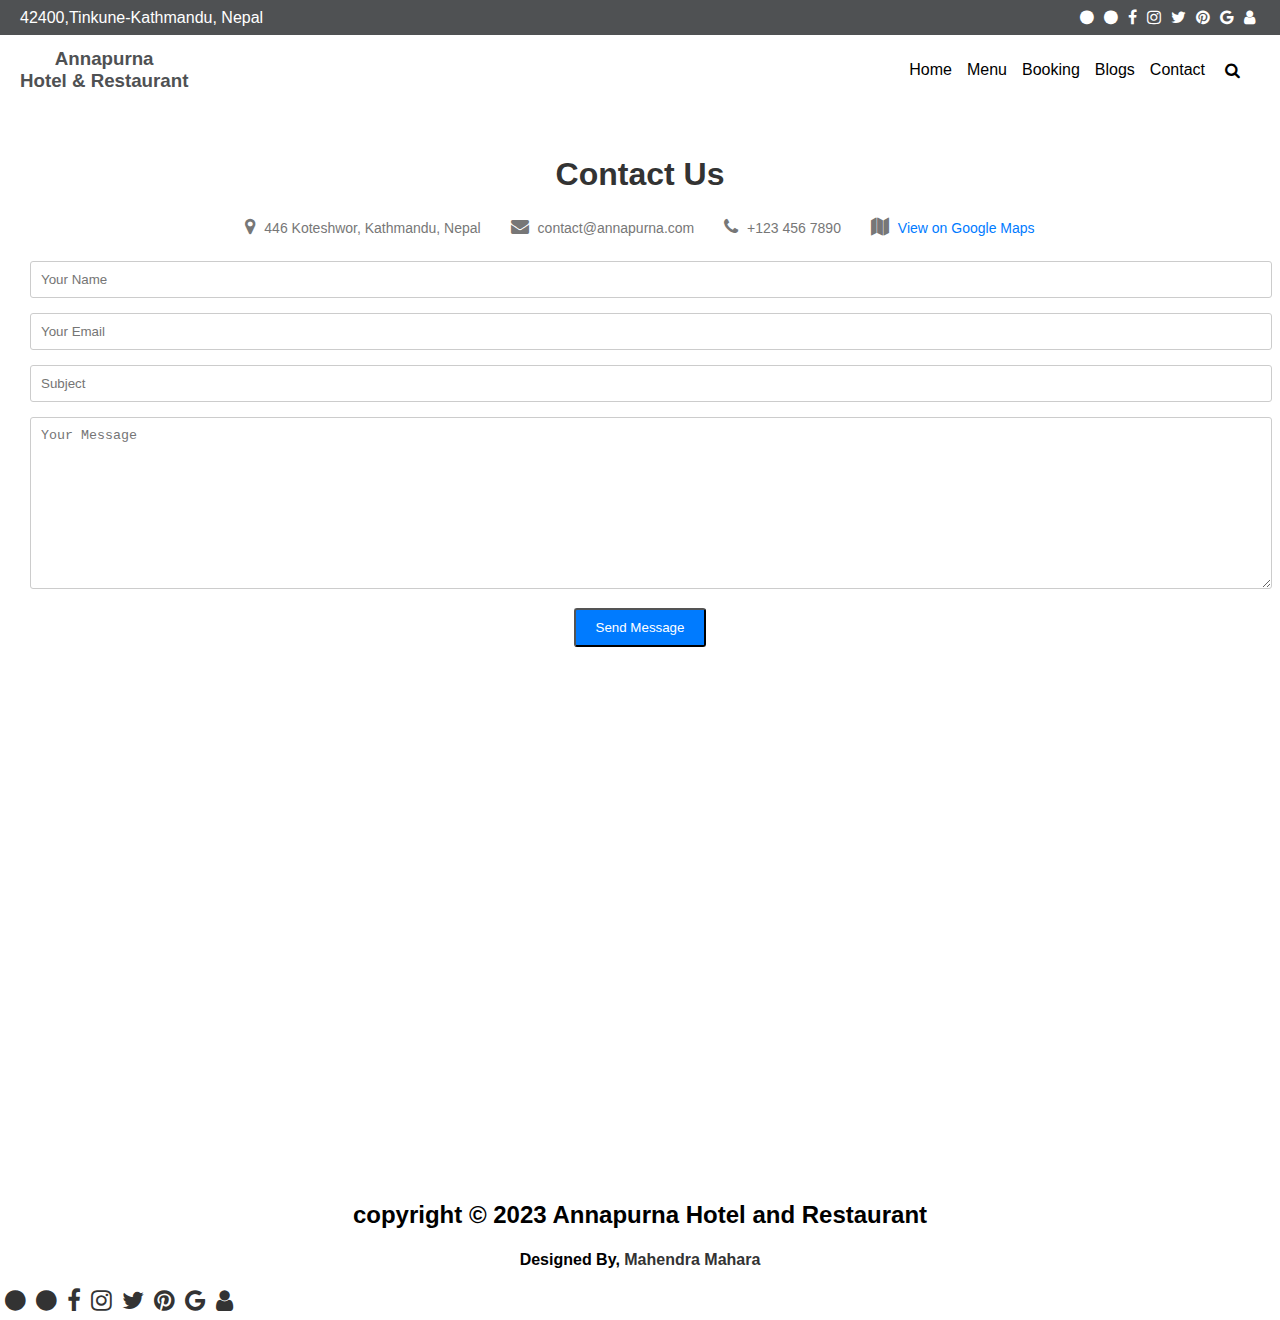
<file: Pages/Contact.html>
<!DOCTYPE html>
<html lang="en">

<head>
    <meta charset="UTF-8">
    <meta name="viewport" content="width=device-width, initial-scale=1.0">
    <title>Annapurna Hotel</title>
    <link rel="stylesheet" href="../style.css">
    <link rel="stylesheet" href="https://cdnjs.cloudflare.com/ajax/libs/font-awesome/4.7.0/css/font-awesome.min.css">
</head>

<body>
    <section class="top-navbar">
        <div class="top-left">
            <p>42400,<span>Tinkune-Kathmandu, Nepal</span></p>
        </div>
        <div class="top-right">
            <div class="top-social">
                <a class="nav-link" href="#"><i class="fa fa-circle"></i></a>
                <a class="nav-link" href="#"><i class="fa fa-circle"></i></a>
                <a class="nav-link" href="#"><i class="fa fa-facebook"></i></a>
                <a class="nav-link" href="#"><i class="fa fa-instagram"></i></a>
                <a class="nav-link" href="#"><i class="fa fa-twitter"></i></a>
                <a class="nav-link" href="#"><i class="fa fa-pinterest"></i></a>
                <a class="nav-link" href="#"><i class="fa fa-google"></i></a>
                <a class="nav-link" href="login.html"><i class="fa fa-user"></i></a>
            </div>
        </div>
    </section>

    <section class="top-menubar">
        <div class="top-logo">
            <h3><span id="logo-max-text">Annapurna</span><br><span id="logo-mini-text">Hotel &amp; Restaurant</span>
            </h3>
        </div>
        <div class="top-menuitems">
            <ul>
                <li><a href="../Index.html">Home</a></li>
                <li><a href="Menu.html">Menu</a></li>
                <li><a href="Booking.html">Booking</a></li>
                <li><a href="Blogs.html">Blogs</a></li>
                <li><a href="Contact.html">Contact</a></li>
                <li><a class="nav-link" href="#"><i class="fa fa-search"></i></a></li>
            </ul>
        </div>
    </section>
    <section class="contact-container">
        <h1 id="contact-h1txt">Contact Us</h1>
        <div class="contact-info">
            <p><i class="fa fa-map-marker"></i> 446 Koteshwor, Kathmandu, Nepal</p>
            <p><i class="fa fa-envelope"></i> contact@annapurna.com</p>
            <p><i class="fa fa-phone"></i> +123 456 7890</p>
            <p><i class="fa fa-map"></i> <a href="https://maps.google.com" target="_blank">View on Google Maps</a></p>
        </div>
        <form class="contact-form">
            <input type="text" name="name" placeholder="Your Name" required>
            <input type="email" name="email" placeholder="Your Email" required>
            <input type="text" name="subject" placeholder="Subject" required>
            <textarea name="message" placeholder="Your Message" required></textarea>
            <button type="submit">Send Message</button>
        </form>
        <div class="map">
            <iframe
                src="https://www.google.com/maps/embed?pb=!1m18!1m12!1m3!1d22269.977736081255!2d85.33280467152082!3d27.69544033958713!2m3!1f0!2f0!3f0!3m2!1i1024!2i768!4f13.1!3m3!1m2!1s0x39eb198c8d6a0639%3A0x99903dada8289577!2z4KSk4KWA4KSo4KSV4KWB4KSo4KWHIOCkquCkvuCksOCljeCklQ!5e0!3m2!1sne!2snp!4v1692784959118!5m2!1sne!2snp"
                width="80%" height="450" style="border:0;" allowfullscreen="" loading="lazy"
                referrerpolicy="no-referrer-when-downgrade"></iframe>
        </div>
    </section>

    <section class="copyright-info-container">
        <div class="copy-text">
            <h2>copyright &copy; 2023 Annapurna Hotel and Restaurant</h2>
            <h4>Designed By, <a href="https:/www.mahendrasingh.com.np/" target="_blank">Mahendra Mahara</a></h4>
        </div>
        <div class="go-up" onclick="scrollToTop()">
            <a class="nav-link" href="#"><i class="fa fa-arrow-up" aria-hidden="true"></i></a>
        </div>
        <div class="down-social">
            <a class="nav-link" href="#"><i class="fa fa-circle"></i></a>
            <a class="nav-link" href="#"><i class="fa fa-circle"></i></a>
            <a class="nav-link" href="#"><i class="fa fa-facebook"></i></a>
            <a class="nav-link" href="#"><i class="fa fa-instagram"></i></a>
            <a class="nav-link" href="#"><i class="fa fa-twitter"></i></a>
            <a class="nav-link" href="#"><i class="fa fa-pinterest"></i></a>
            <a class="nav-link" href="#"><i class="fa fa-google"></i></a>
            <a class="nav-link" href="login.html"><i class="fa fa-user"></i></a>
        </div>
    </section>
    <script src="../Script.js"></script>
</body>
</html>
</file>
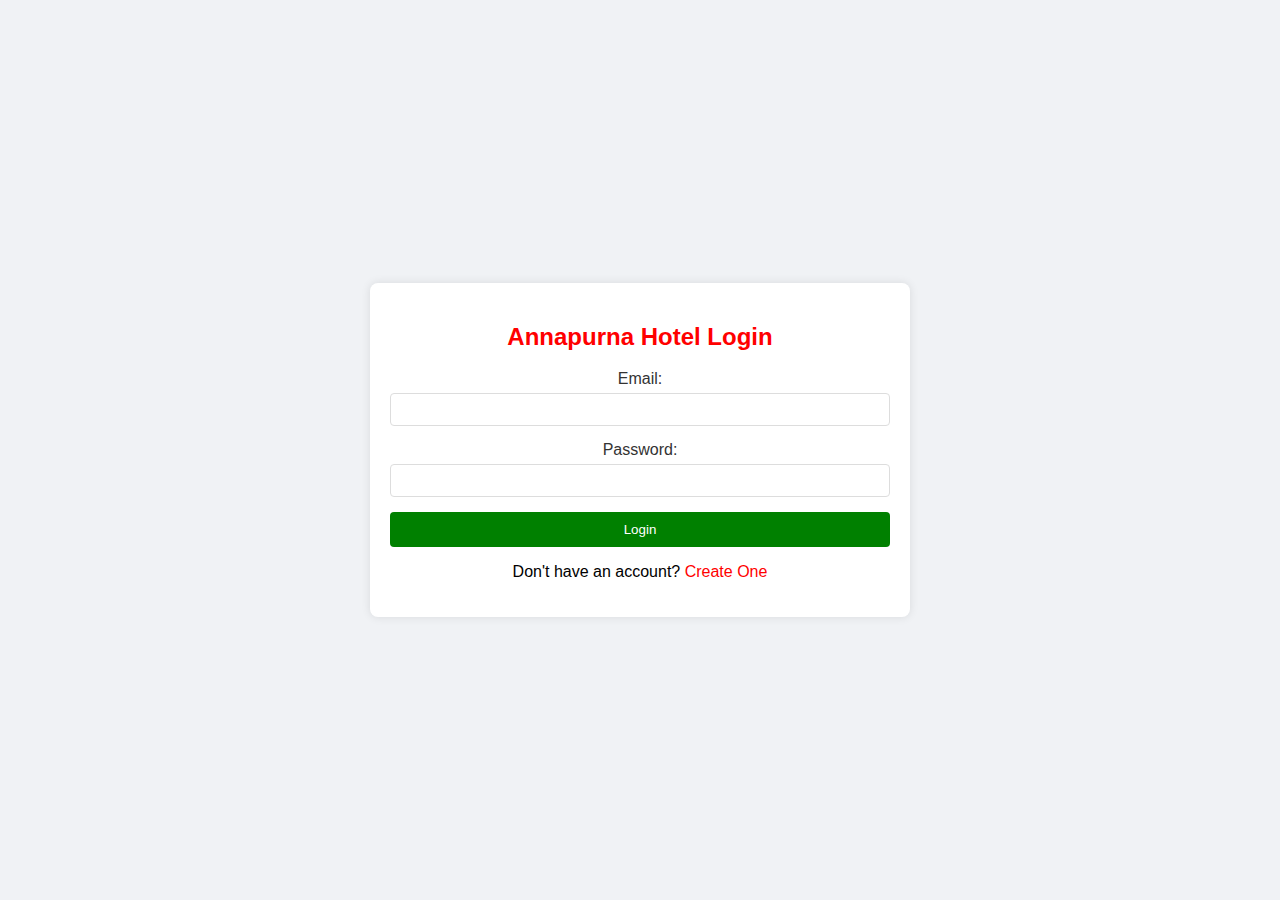
<file: Pages/login.html>
<!DOCTYPE html>
<html lang="en">

<head>
  <meta charset="UTF-8">
  <meta name="viewport" content="width=device-width, initial-scale=1.0">
  <title>Annapurna Hotel - Login</title>
  <style>
    body {
      font-family: Arial, sans-serif;
      background-color: #f0f2f5;
      display: flex;
      align-items: center;
      justify-content: center;
      height: 100vh;
      margin: 0;
    }

    .login-container {
      background-color: #fff;
      border-radius: 8px;
      box-shadow: 0 0 10px rgba(0, 0, 0, 0.1);
      padding: 20px;
      width: 500px;
      text-align: center;
    }

    .login-container h2 {
      color: red;
    }

    .input-group {
      margin-bottom: 15px;
    }

    .input-group label {
      display: block;
      margin-bottom: 5px;
      color: #333;
    }

    .input-group input {
      width: 100%;
      padding: 8px;
      border: 1px solid #ddd;
      border-radius: 4px;
      box-sizing: border-box;
    }

    .input-group button {
      background-color: green;
      color: #fff;
      padding: 10px;
      border: none;
      border-radius: 4px;
      cursor: pointer;
      width: 100%;
    }

    .input-group button:hover {
      background-color: red;
    }

    .create-account-link {
      color: red;
      text-decoration: none;
    }

    .create-account-link:hover {
      text-decoration: underline;
    }
  </style>
</head>

<body>

  <div class="login-container">
    <h2>Annapurna Hotel Login</h2>
    <form>
      <div class="input-group">
        <label for="email">Email:</label>
        <input type="email" id="email" name="email" required>
      </div>
      <div class="input-group">
        <label for="password">Password:</label>
        <input type="password" id="password" name="password" required>
      </div>
      <div class="input-group">
        <button type="submit">Login</button>
      </div>
    </form>
    <p>Don't have an account? <a class="create-account-link" href="#">Create One</a></p>
  </div>

</body>

</html>
</file>
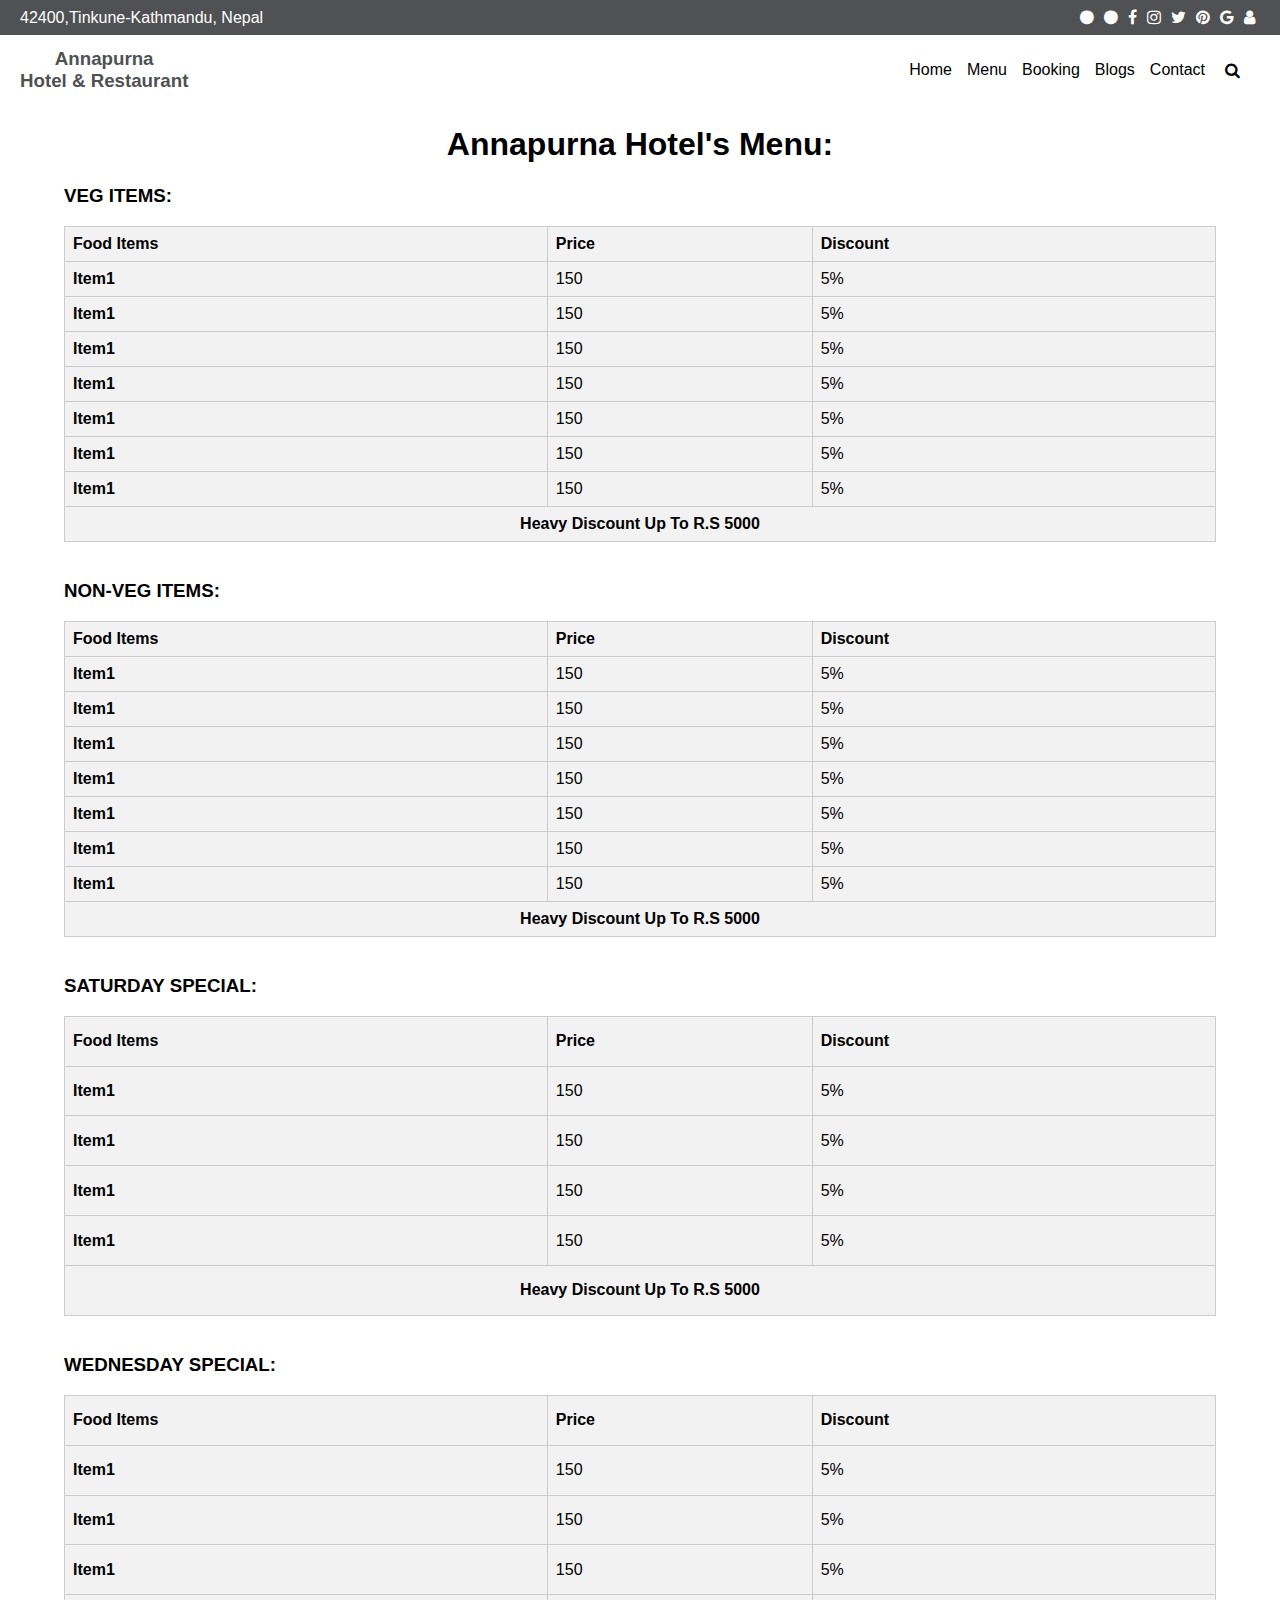
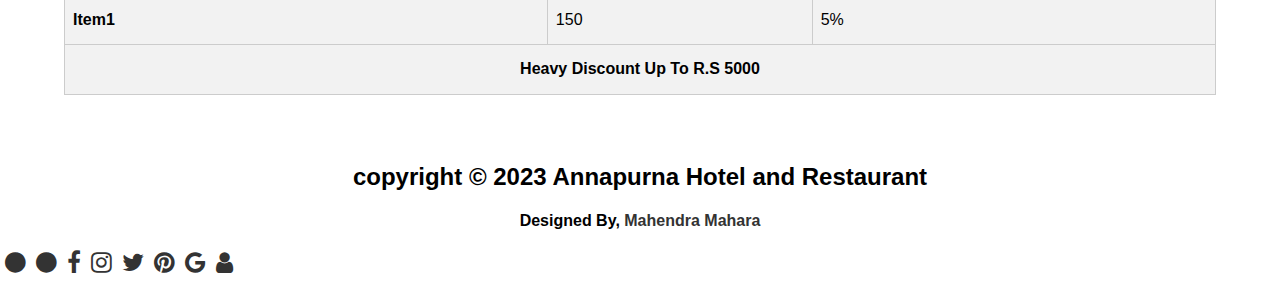
<file: Pages/Menu.html>
<!DOCTYPE html>
<html lang="en">

<head>
    <meta charset="UTF-8">
    <meta name="viewport" content="width=device-width, initial-scale=1.0">
    <title>Annapurna Hotel</title>
    <link rel="stylesheet" href="../style.css">
    <link rel="stylesheet" href="https://cdnjs.cloudflare.com/ajax/libs/font-awesome/4.7.0/css/font-awesome.css" integrity="sha512-5A8nwdMOWrSz20fDsjczgUidUBR8liPYU+WymTZP1lmY9G6Oc7HlZv156XqnsgNUzTyMefFTcsFH/tnJE/+xBg==" crossorigin="anonymous" referrerpolicy="no-referrer" />
</head>

<body>
    <section class="top-navbar">
        <div class="top-left">
            <p>42400,<span>Tinkune-Kathmandu, Nepal</span></p>
        </div>
        <div class="top-right">
            <div class="top-social">
                <a class="nav-link" href="#"><i class="fa fa-circle"></i></a>
                <a class="nav-link" href="#"><i class="fa fa-circle"></i></a>
                <a class="nav-link" href="#"><i class="fa fa-facebook"></i></a>
                <a class="nav-link" href="#"><i class="fa fa-instagram"></i></a>
                <a class="nav-link" href="#"><i class="fa fa-twitter"></i></a>
                <a class="nav-link" href="#"><i class="fa fa-pinterest"></i></a>
                <a class="nav-link" href="#"><i class="fa fa-google"></i></a>
                <a class="nav-link" href="login.html"><i class="fa fa-user"></i></a>
            </div>
        </div>
    </section>

    <section class="top-menubar">
        <div class="top-logo">
            <h3><span id="logo-max-text">Annapurna</span><br><span id="logo-mini-text">Hotel &amp; Restaurant</span>
            </h3>
        </div>
        <div class="top-menuitems">
            <ul>
                <li><a href="../Index.html">Home</a></li>
                <li><a href="Menu.html">Menu</a></li>
                <li><a href="Booking.html">Booking</a></li>
                <li><a href="Blogs.html">Blogs</a></li>
                <li><a href="Contact.html">Contact</a></li>
                <li><a class="nav-link" href="#"><i class="fa fa-search"></i></a></li>
            </ul>
        </div>
    </section>

    <section class="menu-hotelname-container">
        <h1 id="menu-name">Annapurna Hotel's Menu:</h1>
    </section>

    <section class="menu-items-container">
        <h3 id="menu-veg-items">VEG ITEMS:</h3>
        <table class="items-menu">
            <tr>
                <th>Food Items</th>
                <th>Price</th>
                <th>Discount</th>
            </tr>
            <tr>
                <th>Item1</th>
                <td>150</td>
                <td>5%</td>
            </tr>
            <tr>
                <th>Item1</th>
                <td>150</td>
                <td>5%</td>
            </tr>
            <tr>
                <th>Item1</th>
                <td>150</td>
                <td>5%</td>
            </tr>
            <tr>
                <th>Item1</th>
                <td>150</td>
                <td>5%</td>
            </tr>
            <tr>
                <th>Item1</th>
                <td>150</td>
                <td>5%</td>
            </tr>
            <tr>
                <th>Item1</th>
                <td>150</td>
                <td>5%</td>
            </tr>
            <tr>
                <th>Item1</th>
                <td>150</td>
                <td>5%</td>
            </tr>
            <tr>
                <th colspan="3" id="Discount">Heavy Discount Up To R.S 5000</th>
            </tr>
        </table>
    </section>
    <section class="menu-items-container">
        <h3 id="menu-nonveg-items">NON-VEG ITEMS:</h3>
        <table class="items-menu">
            <tr>
                <th>Food Items</th>
                <th>Price</th>
                <th>Discount</th>
            </tr>
            <tr>
                <th>Item1</th>
                <td>150</td>
                <td>5%</td>
            </tr>
            <tr>
                <th>Item1</th>
                <td>150</td>
                <td>5%</td>
            </tr>
            <tr>
                <th>Item1</th>
                <td>150</td>
                <td>5%</td>
            </tr>
            <tr>
                <th>Item1</th>
                <td>150</td>
                <td>5%</td>
            </tr>
            <tr>
                <th>Item1</th>
                <td>150</td>
                <td>5%</td>
            </tr>
            <tr>
                <th>Item1</th>
                <td>150</td>
                <td>5%</td>
            </tr>
            <tr>
                <th>Item1</th>
                <td>150</td>
                <td>5%</td>
            </tr>
            <tr>
                <th colspan="3" id="Discount">Heavy Discount Up To R.S 5000</th>
            </tr>
        </table>
    </section>
    <section class="menu-items-container">
        <h3 id="menu-saturday-items">SATURDAY SPECIAL:</h3>
        <table class="items-menu">
            <tr>
                <th>Food Items</th>
                <th>Price</th>
                <th>Discount</th>
            </tr>
            <tr>
                <th>Item1</th>
                <td>150</td>
                <td>5%</td>
            </tr>
            <tr>
                <th>Item1</th>
                <td>150</td>
                <td>5%</td>
            </tr>
            <tr>
                <th>Item1</th>
                <td>150</td>
                <td>5%</td>
            </tr>
            <tr>
                <th>Item1</th>
                <td>150</td>
                <td>5%</td>
            </tr>
            <tr>
                <th colspan="3" id="Discount">Heavy Discount Up To R.S 5000</th>
            </tr>
        </table>
    </section>
    <section class="menu-items-container">
        <h3 id="menu-wednesday-items">WEDNESDAY SPECIAL:</h3>
        <table class="items-menu">
            <tr>
                <th>Food Items</th>
                <th>Price</th>
                <th>Discount</th>
            </tr>
            <tr>
                <th>Item1</th>
                <td>150</td>
                <td>5%</td>
            </tr>
            <tr>
                <th>Item1</th>
                <td>150</td>
                <td>5%</td>
            </tr>
            <tr>
                <th>Item1</th>
                <td>150</td>
                <td>5%</td>
            </tr>
            <tr>
                <th>Item1</th>
                <td>150</td>
                <td>5%</td>
            </tr>
            <tr>
                <th colspan="3" id="Discount">Heavy Discount Up To R.S 5000</th>
            </tr>
        </table>
    </section>

    <section class="copyright-info-container">
        <div class="copy-text">
            <h2>copyright &copy; 2023 Annapurna Hotel and Restaurant</h2>
            <h4>Designed By, <a href="https:/www.mahendrasingh.com.np/" target="_blank">Mahendra Mahara</a></h4>
        </div>
        <div class="go-up" onclick="scrollToTop()">
            <a class="nav-link" href="#"><i class="fa fa-arrow-up" aria-hidden="true"></i></a>
        </div>
        <div class="down-social">
            <a class="nav-link" href="#"><i class="fa fa-circle"></i></a>
            <a class="nav-link" href="#"><i class="fa fa-circle"></i></a>
            <a class="nav-link" href="#"><i class="fa fa-facebook"></i></a>
            <a class="nav-link" href="#"><i class="fa fa-instagram"></i></a>
            <a class="nav-link" href="#"><i class="fa fa-twitter"></i></a>
            <a class="nav-link" href="#"><i class="fa fa-pinterest"></i></a>
            <a class="nav-link" href="#"><i class="fa fa-google"></i></a>
            <a class="nav-link" href="login.html"><i class="fa fa-user"></i></a>
        </div>
    </section>
    <script src="../Script.js"></script>
</body>

</html>
</file>
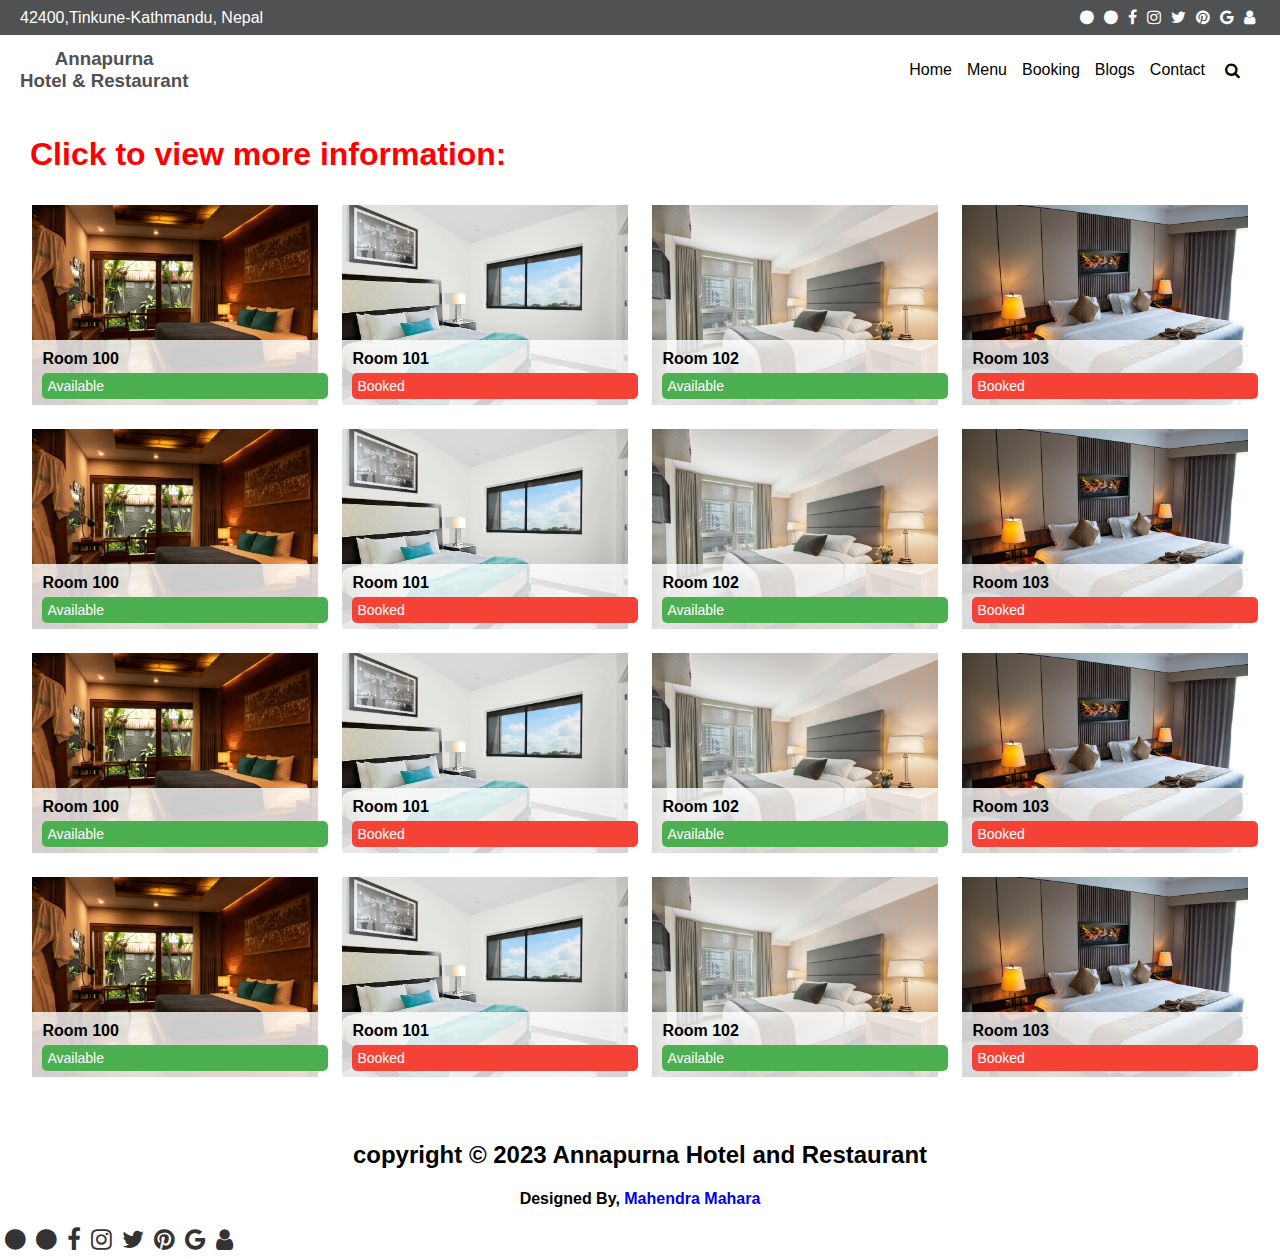
<file: Pages/Rooms.html>
<!DOCTYPE html>
<html lang="en">

<head>
    <meta charset="UTF-8">
    <meta name="viewport" content="width=device-width, initial-scale=1.0">
    <title>Annapurna Hotel</title>
    <link rel="stylesheet" href="https://cdnjs.cloudflare.com/ajax/libs/font-awesome/4.7.0/css/font-awesome.min.css">
    <style>
        body {
            font-family: Arial, sans-serif;
            margin: 0 auto;
            padding: 0;
        }

        .top-navbar {
            height: 15px;
            width: auto;
            color: white;
            background-color: #4F5153;
            display: flex;
            justify-content: space-between;
            padding: 10px 20px;
            align-items: center;
            margin: 0 auto;
        }

        .top-left {
            text-align: left;
        }

        .top-left p {
            margin: 0;
        }

        .top-right {
            display: flex;
            align-items: center;
        }

        .top-social {
            display: flex;
            align-items: center;
        }

        .top-social a {
            padding: 5px;
            color: #fff;
            transition: color 0.3s;
        }

        .top-social a:hover {
            color: #FF7D00;
        }

        .top-menubar {
            height: 50px;
            width: auto;
            color: #4F5153;
            background-color: white;
            display: flex;
            justify-content: space-between;
            padding: 10px 20px;
            align-items: center;
            margin: 0 auto;
        }

        .top-logo h3 {
            margin: 0;
            text-align: center;
        }

        .top-menuitems ul {
            list-style: none;
            margin: 0;
            padding: 0;
            display: flex;
            align-items: center;
        }

        .top-menuitems li {
            margin-right: 15px;
        }

        .top-menuitems a {
            text-decoration: none;
            color: #000;
            transition: color 0.3s;
        }

        .top-menuitems a:hover {
            color: #FF7D00;
        }

        .top-menuitems .nav-link {
            padding: 5px;
            color: #000;
            transition: color 0.3s;
            display: flex;
            align-items: center;
        }

        .top-menuitems .nav-link:hover {
            color: #FF7D00;
        }

        .title-container {
            justify-content: space-around;
            padding: 10px 0 0 30px;
            color: red;
        }

        .gallery-container {
            display: flex;
            flex-wrap: wrap;
            justify-content: space-around;
            padding: 0 20px 20px 20px;
        }

        .room-container {
            width: 23%;
            margin: 10px 0;
            position: relative;
            cursor: pointer;
        }

        .room-image {
            width: 100%;
            height: 200px;
            object-fit: cover;
        }

        .room-info {
            position: absolute;
            bottom: 0;
            left: 0;
            width: 100%;
            background-color: rgba(255, 255, 255, 0.8);
            padding: 10px;
        }

        .room-title {
            font-size: 16px;
            font-weight: bold;
        }

        .availability {
            font-size: 14px;
            margin-top: 5px;
        }

        .available {
            color: #fff;
            background-color: #4caf50;
            padding: 5px;
            border-radius: 5px;
        }

        .booked {
            color: #fff;
            background-color: #f44336;
            padding: 5px;
            border-radius: 5px;
        }

        .copyright-info-container {
            height: auto;
            width: auto;
            background-color: #FFF;
            display: flex;
            flex-direction: column;
            justify-content: space-between;
            padding: 10px;
            align-items: center;
            position: relative;
        }

        .copyright-info-container .copy-text {
            text-align: center;
            margin-bottom: 20px;
        }

        .copyright-info-container .copy-text h4 a {
            text-decoration: none;
        }

        .copyright-info-container .down-social {
            position: absolute;
            bottom: 0;
            display: flex;
            align-items: center;
        }

        .copyright-info-container .go-up {
            display: none;
            position: fixed;
            bottom: 20px;
            right: 20px;
            background-color: #007BFF;
            color: #fff;
            padding: 10px;
            border-radius: 50%;
            cursor: pointer;
            font-size: 16px;
            box-shadow: 0 2px 5px rgba(0, 0, 0, 0.2);
            transition: background-color 0.3s;
        }

        .copyright-info-container .go-up:hover {
            background-color: #0056b3;
        }

        .copyright-info-container .down-social {
            left: 0;
            font-size: 24px;
        }

        .copyright-info-container .nav-link {
            margin: 5px;
            color: #333;
            text-decoration: none;
        }

        .copyright-info-container .nav-link:hover {
            color: #000;
        }
    </style>
</head>
<body>
    <section class="top-navbar">
        <div class="top-left">
            <p>42400,<span>Tinkune-Kathmandu, Nepal</span></p>
        </div>
        <div class="top-right">
            <div class="top-social">
                <a class="nav-link" href="#"><i class="fa fa-circle"></i></a>
                <a class="nav-link" href="#"><i class="fa fa-circle"></i></a>
                <a class="nav-link" href="#"><i class="fa fa-facebook"></i></a>
                <a class="nav-link" href="#"><i class="fa fa-instagram"></i></a>
                <a class="nav-link" href="#"><i class="fa fa-twitter"></i></a>
                <a class="nav-link" href="#"><i class="fa fa-pinterest"></i></a>
                <a class="nav-link" href="#"><i class="fa fa-google"></i></a>
                <a class="nav-link" href="login.html"><i class="fa fa-user"></i></a>
            </div>
        </div>
    </section>

    <section class="top-menubar">
        <div class="top-logo">
            <h3><span id="logo-max-text">Annapurna</span><br><span id="logo-mini-text">Hotel &amp; Restaurant</span>
            </h3>
        </div>
        <div class="top-menuitems">
            <ul>
                <li><a href="../Index.html">Home</a></li>
                <li><a href="Menu.html">Menu</a></li>
                <li><a href="Booking.html">Booking</a></li>
                <li><a href="Blogs.html">Blogs</a></li>
                <li><a href="Contact.html">Contact</a></li>
                <li><a class="nav-link" href="#"><i class="fa fa-search"></i></a></li>
            </ul>
        </div>
    </section>

    <div class="title-container">
        <h1>Click to view more information:</h1>
    </div>
    <div class="gallery-container">

        <div class="room-container" onclick="window.location.href='../Rooms/room.html'">
            <img class="room-image" src="../Images/Room_Images/room100.jpg" alt="Room 1">
            <div class="room-info">
                <div class="room-title">Room 100</div>
                <div class="availability available">Available</div>
            </div>
        </div>

        <div class="room-container" onclick="window.location.href='../Rooms/room.html'">
            <img class="room-image" src="../Images/Room_Images/room101.jpg" alt="Room 2">
            <div class="room-info">
                <div class="room-title">Room 101</div>
                <div class="availability booked">Booked</div>
            </div>
        </div>

        <div class="room-container" onclick="window.location.href='../Rooms/room.html'">
            <img class="room-image" src="../Images/Room_Images/room102.jpg" alt="Room 3">
            <div class="room-info">
                <div class="room-title">Room 102</div>
                <div class="availability available">Available</div>
            </div>
        </div>

        <div class="room-container" onclick="window.location.href='../Rooms/room.html'">
            <img class="room-image" src="../Images/Room_Images/room103.jpg" alt="Room 4">
            <div class="room-info">
                <div class="room-title">Room 103</div>
                <div class="availability booked">Booked</div>
            </div>
        </div>

        <div class="room-container" onclick="window.location.href='../Rooms/room.html'">
            <img class="room-image" src="../Images/Room_Images/room100.jpg" alt="Room 1">
            <div class="room-info">
                <div class="room-title">Room 100</div>
                <div class="availability available">Available</div>
            </div>
        </div>

        <div class="room-container" onclick="window.location.href='../Rooms/room.html'">
            <img class="room-image" src="../Images/Room_Images/room101.jpg" alt="Room 2">
            <div class="room-info">
                <div class="room-title">Room 101</div>
                <div class="availability booked">Booked</div>
            </div>
        </div>

        <div class="room-container" onclick="window.location.href='../Rooms/room.html'">
            <img class="room-image" src="../Images/Room_Images/room102.jpg" alt="Room 3">
            <div class="room-info">
                <div class="room-title">Room 102</div>
                <div class="availability available">Available</div>
            </div>
        </div>

        <div class="room-container" onclick="window.location.href='../Rooms/room.html'">
            <img class="room-image" src="../Images/Room_Images/room103.jpg" alt="Room 4">
            <div class="room-info">
                <div class="room-title">Room 103</div>
                <div class="availability booked">Booked</div>
            </div>
        </div>

        <div class="room-container" onclick="window.location.href='../Rooms/room.html'">
            <img class="room-image" src="../Images/Room_Images/room100.jpg" alt="Room 1">
            <div class="room-info">
                <div class="room-title">Room 100</div>
                <div class="availability available">Available</div>
            </div>
        </div>

        <div class="room-container" onclick="window.location.href='../Rooms/room.html'">
            <img class="room-image" src="../Images/Room_Images/room101.jpg" alt="Room 2">
            <div class="room-info">
                <div class="room-title">Room 101</div>
                <div class="availability booked">Booked</div>
            </div>
        </div>

        <div class="room-container" onclick="window.location.href='../Rooms/room.html'">
            <img class="room-image" src="../Images/Room_Images/room102.jpg" alt="Room 3">
            <div class="room-info">
                <div class="room-title">Room 102</div>
                <div class="availability available">Available</div>
            </div>
        </div>

        <div class="room-container" onclick="window.location.href='../Rooms/room.html'">
            <img class="room-image" src="../Images/Room_Images/room103.jpg" alt="Room 4">
            <div class="room-info">
                <div class="room-title">Room 103</div>
                <div class="availability booked">Booked</div>
            </div>
        </div>

        <div class="room-container" onclick="window.location.href='../Rooms/room.html'">
            <img class="room-image" src="../Images/Room_Images/room100.jpg" alt="Room 1">
            <div class="room-info">
                <div class="room-title">Room 100</div>
                <div class="availability available">Available</div>
            </div>
        </div>

        <div class="room-container" onclick="window.location.href='../Rooms/room.html'">
            <img class="room-image" src="../Images/Room_Images/room101.jpg" alt="Room 2">
            <div class="room-info">
                <div class="room-title">Room 101</div>
                <div class="availability booked">Booked</div>
            </div>
        </div>

        <div class="room-container" onclick="window.location.href='../Rooms/room.html'">
            <img class="room-image" src="../Images/Room_Images/room102.jpg" alt="Room 3">
            <div class="room-info">
                <div class="room-title">Room 102</div>
                <div class="availability available">Available</div>
            </div>
        </div>

        <div class="room-container" onclick="window.location.href='../Rooms/room.html'">
            <img class="room-image" src="../Images/Room_Images/room103.jpg" alt="Room 4">
            <div class="room-info">
                <div class="room-title">Room 103</div>
                <div class="availability booked">Booked</div>
            </div>
        </div>
    </div>

    <section class="copyright-info-container">
        <div class="copy-text">
            <h2>copyright &copy; 2023 Annapurna Hotel and Restaurant</h2>
            <h4>Designed By, <a href="https:/www.mahendrasingh.com.np/" target="_blank">Mahendra Mahara</a></h4>
        </div>
        <div class="go-up" onclick="scrollToTop()">
            <a class="nav-link" href="#"><i class="fa fa-arrow-up" aria-hidden="true"></i></a>
        </div>
        <div class="down-social">
            <a class="nav-link" href="#"><i class="fa fa-circle"></i></a>
            <a class="nav-link" href="#"><i class="fa fa-circle"></i></a>
            <a class="nav-link" href="#"><i class="fa fa-facebook"></i></a>
            <a class="nav-link" href="#"><i class="fa fa-instagram"></i></a>
            <a class="nav-link" href="#"><i class="fa fa-twitter"></i></a>
            <a class="nav-link" href="#"><i class="fa fa-pinterest"></i></a>
            <a class="nav-link" href="#"><i class="fa fa-google"></i></a>
            <a class="nav-link" href="login.html"><i class="fa fa-user"></i></a>
        </div>
    </section>
    <script src="../Script.js"></script>
</body>

</html>
</file>
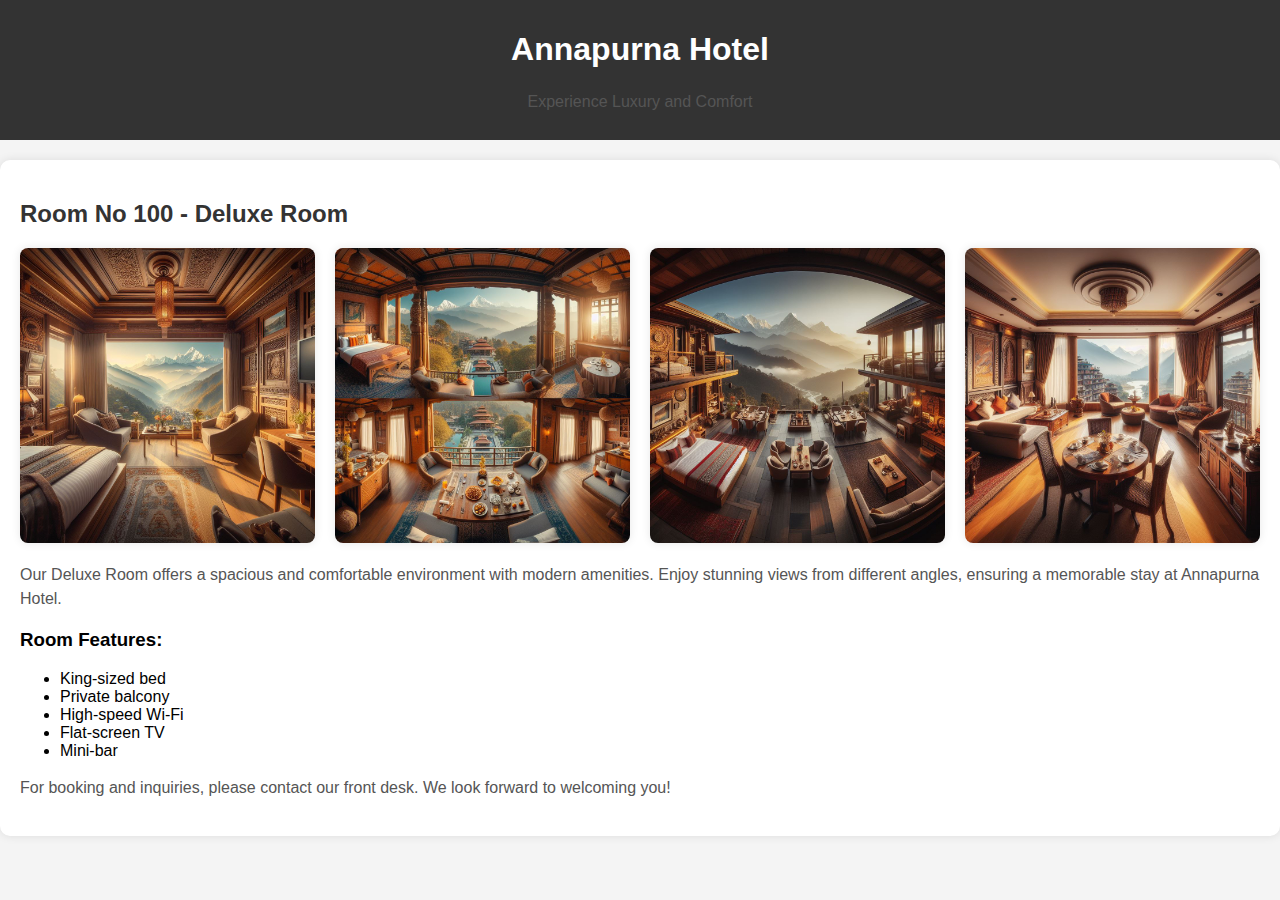
<file: Rooms/room.html>
<!DOCTYPE html>
<html lang="en">
<head>
    <meta charset="UTF-8">
    <meta name="viewport" content="width=device-width, initial-scale=1.0">
    <title>Annapurna Hotel - Room </title>
    <style>
        body {
            font-family: 'Arial', sans-serif;
            margin: 0;
            padding: 0;
            background-color: #f4f4f4;
        }

        header {
            background-color: #333;
            color: #fff;
            text-align: center;
            padding: 10px;
        }

        section {
            width: 100%; /* Set width to 100% */
            margin: 20px 0;
            padding: 20px;
            background-color: #fff;
            box-shadow: 0 0 10px rgba(0, 0, 0, 0.1);
            border-radius: 10px;
            box-sizing: border-box;
        }

        h1{
            color: #fff;
        }
        h2 {
            color: #333;
        }

        .image-gallery {
            display: grid;
            grid-template-columns: repeat(auto-fit, minmax(250px, 1fr));
            gap: 20px;
            margin-bottom: 20px;
        }

        img {
            max-width: 100%;
            height: auto;
            border-radius: 8px;
            box-shadow: 0 0 10px rgba(0, 0, 0, 0.1);
        }

        p {
            color: #555;
            line-height: 1.5;
        }
    </style>
</head>
<body>
    <header>
        <h1>Annapurna Hotel</h1>
        <p>Experience Luxury and Comfort</p>
    </header>

    <section>
        <h2>Room No 100 - Deluxe Room</h2>

        <div class="image-gallery">
            <img src="../Images/Room_Images/room100/img1.jpg" alt="Deluxe Room - View 2">
            <img src="../Images/Room_Images/room100/img2.jpg" alt="Deluxe Room - View 3">
            <img src="../Images/Room_Images/room100/img3.jpg" alt="Deluxe Room - View 4">
            <img src="../Images/Room_Images/room100/img4.jpg" alt="Deluxe Room - View 5">
        </div>

        <p>
            Our Deluxe Room offers a spacious and comfortable environment with modern amenities. 
            Enjoy stunning views from different angles, ensuring a memorable stay at Annapurna Hotel.
        </p>

        <h3>Room Features:</h3>
        <ul>
            <li>King-sized bed</li>
            <li>Private balcony</li>
            <li>High-speed Wi-Fi</li>
            <li>Flat-screen TV</li>
            <li>Mini-bar</li>
        </ul>

        <p>
            For booking and inquiries, please contact our front desk. We look forward to welcoming you!
        </p>
    </section>
</body>
</html>
</file>
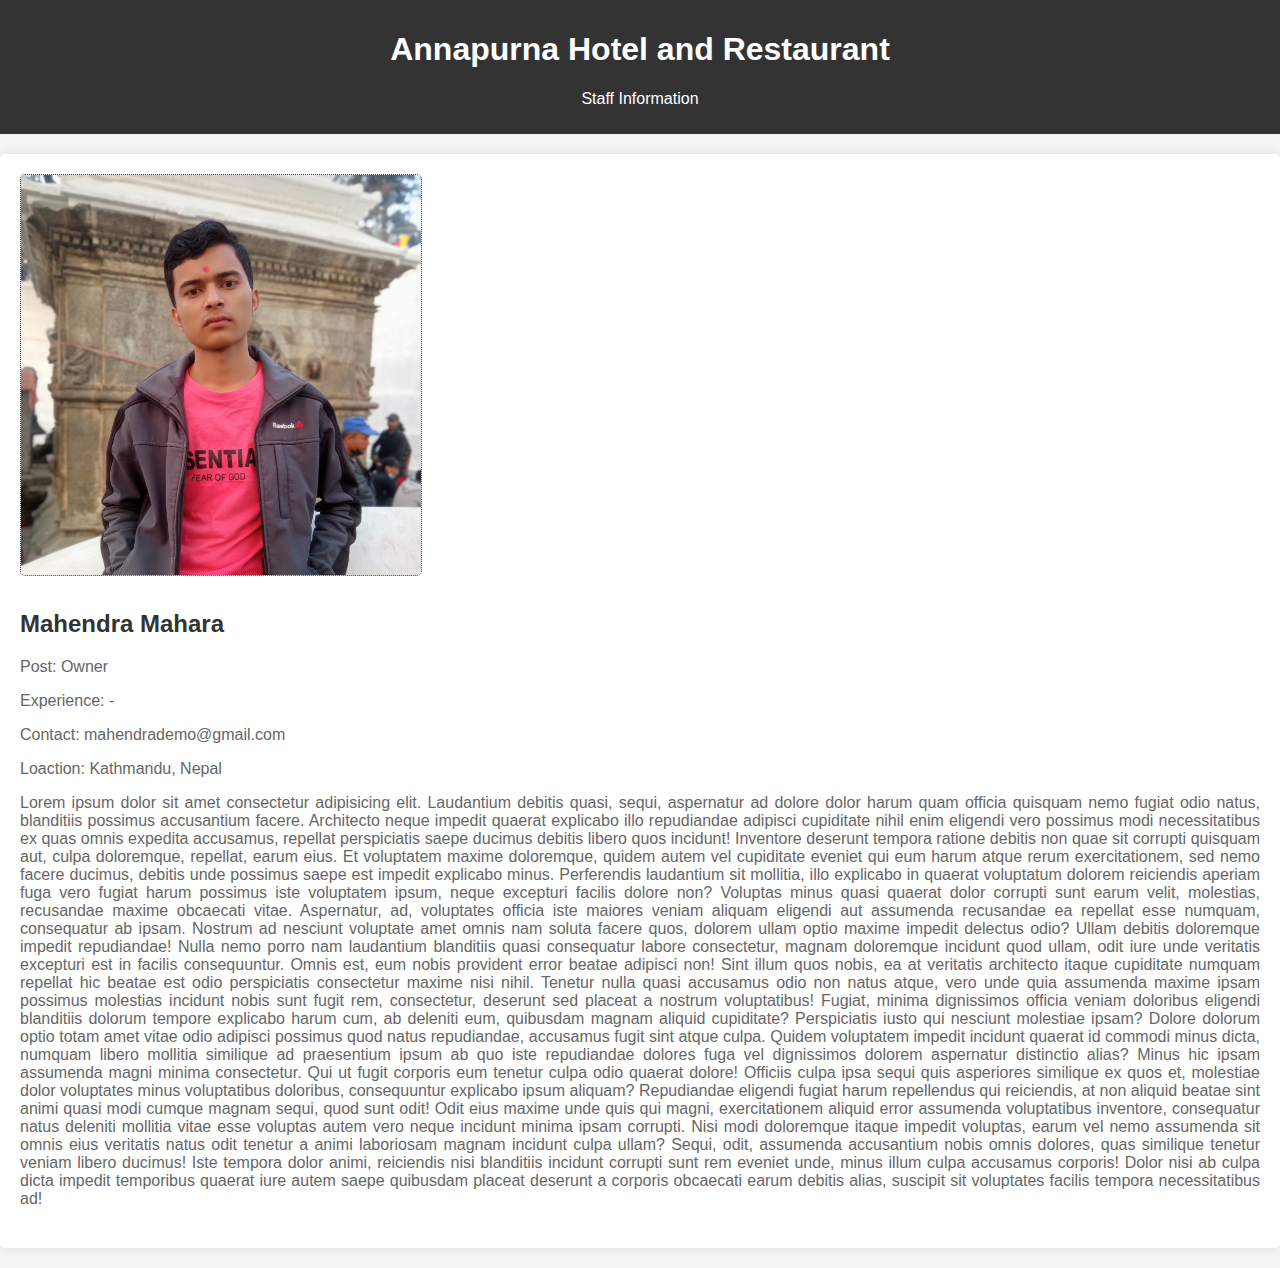
<file: Workers/worker1.html>
<!DOCTYPE html>
<html lang="en">
<head>
  <meta charset="UTF-8">
  <meta name="viewport" content="width=device-width, initial-scale=1.0">
  <title>Annapurna Hotel and Restaurant - Staff CV</title>
  <style>
    body {
      font-family: Arial, sans-serif;
      background-color: #f4f4f4;
      margin: 0;
      padding: 0;
    }

    header {
      background-color: #333;
      color: #fff;
      text-align: center;
      padding: 10px;
    }

    section {
      margin: 20px auto;
      background-color: #fff;
      padding: 20px;
      border-radius: 5px;
      box-shadow: 0 0 10px rgba(0, 0, 0, 0.1);
    }

    h2 {
      color: #333;
    }

    .employee {
      margin-bottom: 20px;
    }

    .employee img {
      max-width: 400px;
      border: 1px dotted #333;
      border-radius: 5px;
      margin-bottom: 10px;
    }

    .employee p {
      color: #666;
      text-align: justify;
    }
  </style>
</head>
<body>

  <header>
    <h1>Annapurna Hotel and Restaurant</h1>
    <p>Staff Information</p>
  </header>

  <section>
    <div class="employee">
      <img src="../Images/Staff_Images/owner.jpg" alt="Photo">
      <h2>Mahendra Mahara</h2>
      <p>Post: Owner</p>
      <p>Experience: -</p>
      <p>Contact: mahendrademo@gmail.com</p>
      <p>Loaction: Kathmandu, Nepal</p>
      <p>Lorem ipsum dolor sit amet consectetur adipisicing elit. Laudantium debitis quasi, sequi, aspernatur ad dolore dolor harum quam officia quisquam nemo fugiat odio natus, blanditiis possimus accusantium facere. Architecto neque impedit quaerat explicabo illo repudiandae adipisci cupiditate nihil enim eligendi vero possimus modi necessitatibus ex quas omnis expedita accusamus, repellat perspiciatis saepe ducimus debitis libero quos incidunt! Inventore deserunt tempora ratione debitis non quae sit corrupti quisquam aut, culpa doloremque, repellat, earum eius. Et voluptatem maxime doloremque, quidem autem vel cupiditate eveniet qui eum harum atque rerum exercitationem, sed nemo facere ducimus, debitis unde possimus saepe est impedit explicabo minus. Perferendis laudantium sit mollitia, illo explicabo in quaerat voluptatum dolorem reiciendis aperiam fuga vero fugiat harum possimus iste voluptatem ipsum, neque excepturi facilis dolore non? Voluptas minus quasi quaerat dolor corrupti sunt earum velit, molestias, recusandae maxime obcaecati vitae. Aspernatur, ad, voluptates officia iste maiores veniam aliquam eligendi aut assumenda recusandae ea repellat esse numquam, consequatur ab ipsam. Nostrum ad nesciunt voluptate amet omnis nam soluta facere quos, dolorem ullam optio maxime impedit delectus odio? Ullam debitis doloremque impedit repudiandae! Nulla nemo porro nam laudantium blanditiis quasi consequatur labore consectetur, magnam doloremque incidunt quod ullam, odit iure unde veritatis excepturi est in facilis consequuntur. Omnis est, eum nobis provident error beatae adipisci non! Sint illum quos nobis, ea at veritatis architecto itaque cupiditate numquam repellat hic beatae est odio perspiciatis consectetur maxime nisi nihil. Tenetur nulla quasi accusamus odio non natus atque, vero unde quia assumenda maxime ipsam possimus molestias incidunt nobis sunt fugit rem, consectetur, deserunt sed placeat a nostrum voluptatibus! Fugiat, minima dignissimos officia veniam doloribus eligendi blanditiis dolorum tempore explicabo harum cum, ab deleniti eum, quibusdam magnam aliquid cupiditate? Perspiciatis iusto qui nesciunt molestiae ipsam? Dolore dolorum optio totam amet vitae odio adipisci possimus quod natus repudiandae, accusamus fugit sint atque culpa. Quidem voluptatem impedit incidunt quaerat id commodi minus dicta, numquam libero mollitia similique ad praesentium ipsum ab quo iste repudiandae dolores fuga vel dignissimos dolorem aspernatur distinctio alias? Minus hic ipsam assumenda magni minima consectetur. Qui ut fugit corporis eum tenetur culpa odio quaerat dolore! Officiis culpa ipsa sequi quis asperiores similique ex quos et, molestiae dolor voluptates minus voluptatibus doloribus, consequuntur explicabo ipsum aliquam? Repudiandae eligendi fugiat harum repellendus qui reiciendis, at non aliquid beatae sint animi quasi modi cumque magnam sequi, quod sunt odit! Odit eius maxime unde quis qui magni, exercitationem aliquid error assumenda voluptatibus inventore, consequatur natus deleniti mollitia vitae esse voluptas autem vero neque incidunt minima ipsam corrupti. Nisi modi doloremque itaque impedit voluptas, earum vel nemo assumenda sit omnis eius veritatis natus odit tenetur a animi laboriosam magnam incidunt culpa ullam? Sequi, odit, assumenda accusantium nobis omnis dolores, quas similique tenetur veniam libero ducimus! Iste tempora dolor animi, reiciendis nisi blanditiis incidunt corrupti sunt rem eveniet unde, minus illum culpa accusamus corporis! Dolor nisi ab culpa dicta impedit temporibus quaerat iure autem saepe quibusdam placeat deserunt a corporis obcaecati earum debitis alias, suscipit sit voluptates facilis tempora necessitatibus ad!</p>
    </div>
  </section>

</body>
</html>
</file>
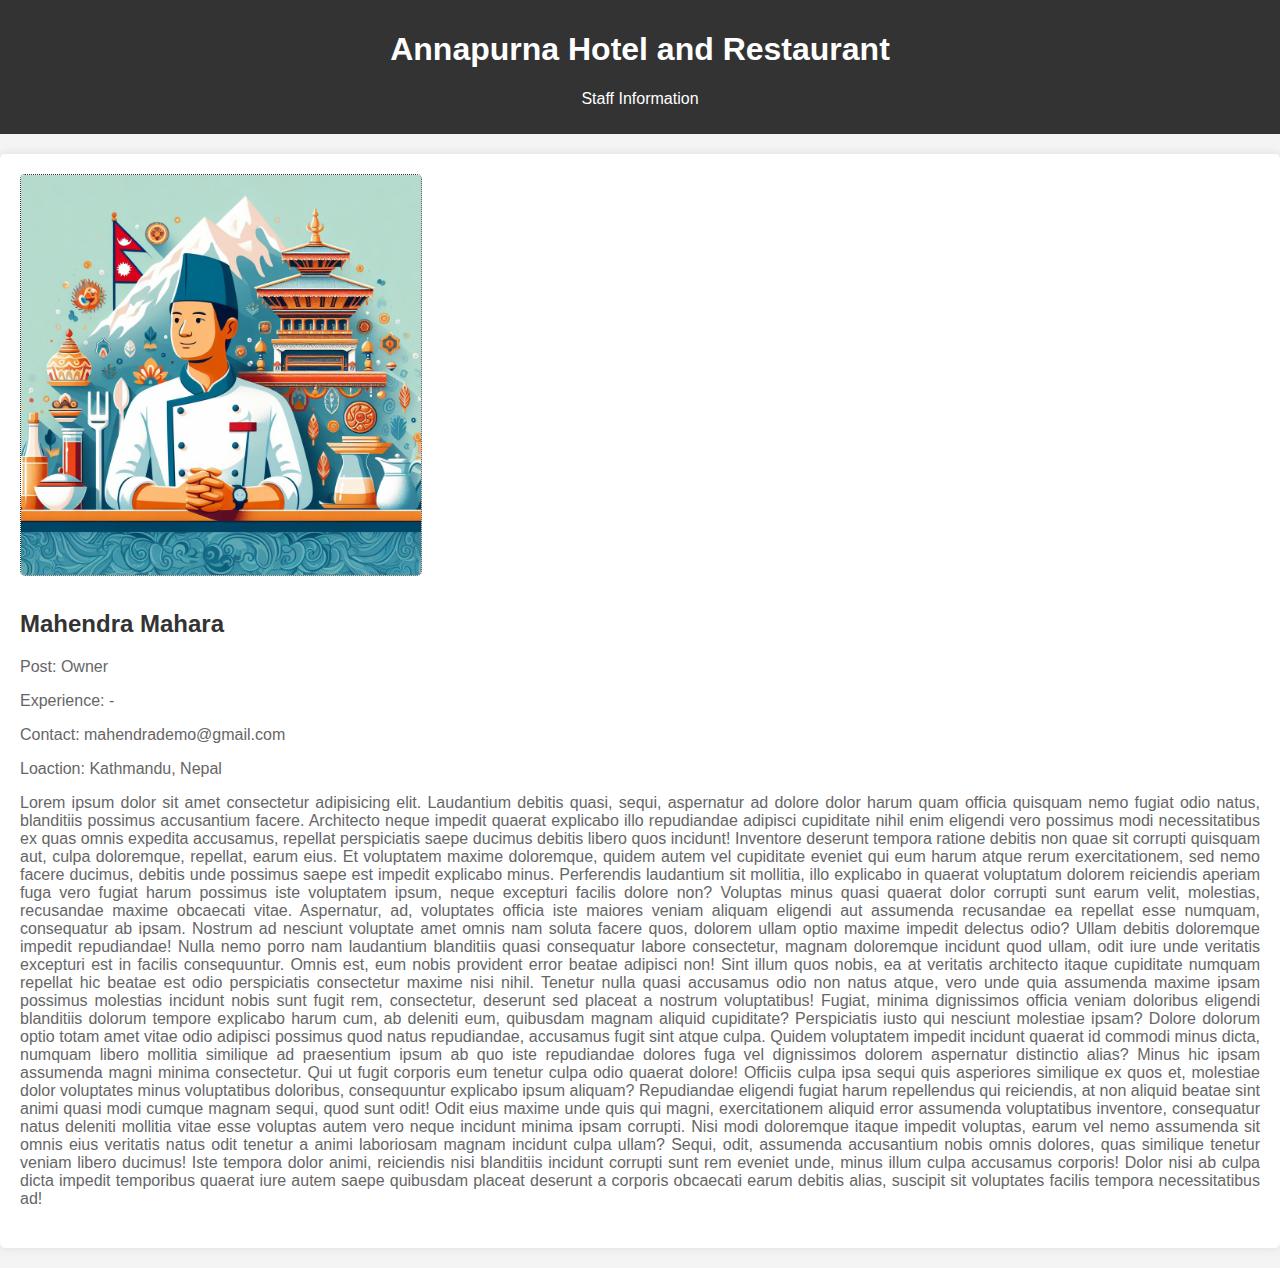
<file: Workers/worker2.html>
<!DOCTYPE html>
<html lang="en">
<head>
  <meta charset="UTF-8">
  <meta name="viewport" content="width=device-width, initial-scale=1.0">
  <title>Annapurna Hotel and Restaurant - Staff CV</title>
  <style>
    body {
      font-family: Arial, sans-serif;
      background-color: #f4f4f4;
      margin: 0;
      padding: 0;
    }

    header {
      background-color: #333;
      color: #fff;
      text-align: center;
      padding: 10px;
    }

    section {
      margin: 20px auto;
      background-color: #fff;
      padding: 20px;
      border-radius: 5px;
      box-shadow: 0 0 10px rgba(0, 0, 0, 0.1);
    }

    h2 {
      color: #333;
    }

    .employee {
      margin-bottom: 20px;
    }

    .employee img {
      max-width: 400px;
      border: 1px dotted #333;
      border-radius: 5px;
      margin-bottom: 10px;
    }

    .employee p {
      color: #666;
      text-align: justify;
    }
  </style>
</head>
<body>

  <header>
    <h1>Annapurna Hotel and Restaurant</h1>
    <p>Staff Information</p>
  </header>

  <section>
    <div class="employee">
      <img src="../Images/Staff_Images/picture.jpg" alt="Photo">
      <h2>Mahendra Mahara</h2>
      <p>Post: Owner</p>
      <p>Experience: -</p>
      <p>Contact: mahendrademo@gmail.com</p>
      <p>Loaction: Kathmandu, Nepal</p>
      <p>Lorem ipsum dolor sit amet consectetur adipisicing elit. Laudantium debitis quasi, sequi, aspernatur ad dolore dolor harum quam officia quisquam nemo fugiat odio natus, blanditiis possimus accusantium facere. Architecto neque impedit quaerat explicabo illo repudiandae adipisci cupiditate nihil enim eligendi vero possimus modi necessitatibus ex quas omnis expedita accusamus, repellat perspiciatis saepe ducimus debitis libero quos incidunt! Inventore deserunt tempora ratione debitis non quae sit corrupti quisquam aut, culpa doloremque, repellat, earum eius. Et voluptatem maxime doloremque, quidem autem vel cupiditate eveniet qui eum harum atque rerum exercitationem, sed nemo facere ducimus, debitis unde possimus saepe est impedit explicabo minus. Perferendis laudantium sit mollitia, illo explicabo in quaerat voluptatum dolorem reiciendis aperiam fuga vero fugiat harum possimus iste voluptatem ipsum, neque excepturi facilis dolore non? Voluptas minus quasi quaerat dolor corrupti sunt earum velit, molestias, recusandae maxime obcaecati vitae. Aspernatur, ad, voluptates officia iste maiores veniam aliquam eligendi aut assumenda recusandae ea repellat esse numquam, consequatur ab ipsam. Nostrum ad nesciunt voluptate amet omnis nam soluta facere quos, dolorem ullam optio maxime impedit delectus odio? Ullam debitis doloremque impedit repudiandae! Nulla nemo porro nam laudantium blanditiis quasi consequatur labore consectetur, magnam doloremque incidunt quod ullam, odit iure unde veritatis excepturi est in facilis consequuntur. Omnis est, eum nobis provident error beatae adipisci non! Sint illum quos nobis, ea at veritatis architecto itaque cupiditate numquam repellat hic beatae est odio perspiciatis consectetur maxime nisi nihil. Tenetur nulla quasi accusamus odio non natus atque, vero unde quia assumenda maxime ipsam possimus molestias incidunt nobis sunt fugit rem, consectetur, deserunt sed placeat a nostrum voluptatibus! Fugiat, minima dignissimos officia veniam doloribus eligendi blanditiis dolorum tempore explicabo harum cum, ab deleniti eum, quibusdam magnam aliquid cupiditate? Perspiciatis iusto qui nesciunt molestiae ipsam? Dolore dolorum optio totam amet vitae odio adipisci possimus quod natus repudiandae, accusamus fugit sint atque culpa. Quidem voluptatem impedit incidunt quaerat id commodi minus dicta, numquam libero mollitia similique ad praesentium ipsum ab quo iste repudiandae dolores fuga vel dignissimos dolorem aspernatur distinctio alias? Minus hic ipsam assumenda magni minima consectetur. Qui ut fugit corporis eum tenetur culpa odio quaerat dolore! Officiis culpa ipsa sequi quis asperiores similique ex quos et, molestiae dolor voluptates minus voluptatibus doloribus, consequuntur explicabo ipsum aliquam? Repudiandae eligendi fugiat harum repellendus qui reiciendis, at non aliquid beatae sint animi quasi modi cumque magnam sequi, quod sunt odit! Odit eius maxime unde quis qui magni, exercitationem aliquid error assumenda voluptatibus inventore, consequatur natus deleniti mollitia vitae esse voluptas autem vero neque incidunt minima ipsam corrupti. Nisi modi doloremque itaque impedit voluptas, earum vel nemo assumenda sit omnis eius veritatis natus odit tenetur a animi laboriosam magnam incidunt culpa ullam? Sequi, odit, assumenda accusantium nobis omnis dolores, quas similique tenetur veniam libero ducimus! Iste tempora dolor animi, reiciendis nisi blanditiis incidunt corrupti sunt rem eveniet unde, minus illum culpa accusamus corporis! Dolor nisi ab culpa dicta impedit temporibus quaerat iure autem saepe quibusdam placeat deserunt a corporis obcaecati earum debitis alias, suscipit sit voluptates facilis tempora necessitatibus ad!</p>
    </div>
  </section>

</body>
</html>
</file>
<file: style.css>
body {
    font-family: Arial, sans-serif;
    margin: 0 auto;
    padding: 0;
}

/* ----------------------------------- Header Styling ----------------------------------- */
.top-navbar {
    height: 15px;
    width: auto;
    color: white;
    background-color: #4F5153;
    display: flex;
    justify-content: space-between;
    padding: 10px 20px;
    align-items: center;
    margin: 0 auto;
}

.top-left {
    text-align: left;
}

.top-left p {
    margin: 0;
}

.top-right {
    display: flex;
    align-items: center;
}

.top-social {
    display: flex;
    align-items: center;
}

.top-social a {
    padding: 5px;
    color: #fff;
    transition: color 0.3s;
}

.top-social a:hover {
    color: #FF7D00;
}

.top-menubar {
    height: 50px;
    width: auto;
    color: #4F5153;
    background-color: white;
    display: flex;
    justify-content: space-between;
    padding: 10px 20px;
    align-items: center;
    margin: 0 auto;
}

.top-logo h3 {
    margin: 0;
    text-align: center;
}

.top-menuitems ul {
    list-style: none;
    margin: 0;
    padding: 0;
    display: flex;
    align-items: center;
}

.top-menuitems li {
    margin-right: 15px;
}

.top-menuitems a {
    text-decoration: none;
    color: #000;
    transition: color 0.3s;
}

.top-menuitems a:hover {
    color: #FF7D00;
}

.top-menuitems .nav-link {
    padding: 5px;
    color: #000;
    transition: color 0.3s;
    display: flex;
    align-items: center;
}

.top-menuitems .nav-link:hover {
    color: #FF7D00;
}

/* ---------------------------------------------- Footer Styling ----------------------------------------------- */
.copyright-info-container {
    height: auto;
    width: auto;
    background-color: #FFF;
    display: flex;
    flex-direction: column;
    justify-content: space-between;
    padding: 10px;
    align-items: center;
    position: relative;
}

.copyright-info-container .copy-text {
    text-align: center;
    margin-bottom: 20px;
}

.copyright-info-container .copy-text h4 a {
    text-decoration: none;
}

.copyright-info-container .down-social {
    position: absolute;
    bottom: 0;
    display: flex;
    align-items: center;
}

.copyright-info-container .go-up {
    display: none;
    position: fixed;
    bottom: 20px;
    right: 20px;
    background-color: #007BFF;
    color: #fff;
    padding: 10px;
    border-radius: 50%;
    cursor: pointer;
    font-size: 16px;
    box-shadow: 0 2px 5px rgba(0, 0, 0, 0.2);
    transition: background-color 0.3s;
}

.copyright-info-container .go-up:hover {
    background-color: #0056b3;
}

.copyright-info-container .down-social {
    left: 0;
    font-size: 24px;
}

.copyright-info-container .nav-link {
    margin: 5px;
    color: #333;
    text-decoration: none;
}

.copyright-info-container .nav-link:hover {
    color: #000;
}

/* ---------------------------------------------- INDEX PAGE --------------------------------------------------- */
.home-images-container {
    margin: 0;
    font-family: Arial, sans-serif;
    overflow: hidden;
}

.slider-container {
    position: relative;
    width: 100%;
    margin: auto;
    overflow: hidden;
}

.slider {
    display: flex;
    height: 400px;
    transition: transform 0.5s ease-in-out;
}

.slide {
    min-width: 100%;
    box-sizing: border-box;
}

.slider img {
    width: 100%;
    height: 100%;
    object-fit: cover;
}

.slider-arrow {
    position: absolute;
    top: 50%;
    transform: translateY(-50%);
    font-size: 24px;
    cursor: pointer;
    color: white;
    background-color: rgba(0, 0, 0, 0.5);
    padding: 10px;
    border: none;
    outline: none;
}

.slider-arrow-left {
    left: 0;
}

.slider-arrow-right {
    right: 0;
}

.slide-indicators {
    position: absolute;
    bottom: 10px;
    left: 50%;
    transform: translateX(-50%);
    display: flex;
    justify-content: center;
    align-items: center;
}

.indicator {
    width: 10px;
    height: 10px;
    border-radius: 50%;
    margin: 0 5px;
    background-color: #ccc;
}

.indicator.active {
    background-color: #ffe600;
}

.master-room-container {
    width: 100%;
    display: flex;
    align-items: center;
    justify-content: center;
}

.master-room-container .master-text {
    text-align: center;
}

.master-room-container .button-click {
    text-align: center;
}

.master-room-container .button {
    font-size: 18px;
    padding: 12px 20px;
    border: none;
    border-radius: 5px;
    background-color: #3498db;
    cursor: pointer;
}

.master-room-container .button i {
    margin-left: 5px;
}


.food-items-container {
    width: auto;
    margin: 0 auto;
}

.food-items-container>div:first-child {
    padding: 0 20px;
}

.food-items-container>div {
    display: flex;
    flex-wrap: wrap;
    justify-content: space-between;
    padding: 0 5px;
}

.post-card {
    width: calc(25% - 20px);
    margin-bottom: 20px;
    box-sizing: border-box;
}

.post-link {
    display: block;
    text-decoration: none;
}

.post-image {
    max-width: 100%;
    height: auto;
    border-radius: 8px;
    aspect-ratio: 1/1;
}

.post-content {
    padding: 10px;
    text-align: center;
}

.post-title {
    margin-bottom: 5px;
    font-size: 1.2em;
}

.post-text {
    color: #888;
}

.offer-container {
    position: relative;
    width: 100%;
    overflow: hidden;
    font-family: Arial, sans-serif;
}

.offer-container .offer-title {
    display: flex;
}

.offer-container .offer-title>h1 {
    margin-left: 20px;
}

.offer-images {
    position: relative;
    overflow: hidden;
    width: 100%;
    height: 300px;
    margin: auto;
}

.offer-images-collection {
    display: flex;
    transition: transform 0.5s ease-in-out;
}

.offerSlide {
    min-width: 100%;
    box-sizing: border-box;
}

.offerSlider-arrow {
    position: absolute;
    top: 50%;
    transform: translateY(-50%);
    font-size: 24px;
    cursor: pointer;
    color: #fff;
    background-color: rgba(0, 0, 0, 0.5);
    padding: 10px;
    border: none;
    outline: none;
    transition: background-color 0.3s ease;
}

.offerSlider-arrow:hover {
    background-color: rgba(0, 0, 0, 0.8);
}

.offerSlider-arrow.left {
    left: 0;
}

.offerSlider-arrow.right {
    right: 0;
}

.offerSlider-indicators {
    position: absolute;
    bottom: 10px;
    left: 50%;
    transform: translateX(-50%);
    display: flex;
}

.offerSlider-indicator {
    width: 10px;
    height: 10px;
    border-radius: 50%;
    background-color: #ddd;
    margin: 0 5px;
    cursor: pointer;
}

.offerSlider-indicator.active {
    background-color: green;
}

.order-now-container {
    height: auto;
    width: auto;
    display: flex;
    justify-content: center;
    padding: 10px;
    align-items: center;
    position: relative;
}

.order-now-container .button-click {
    text-align: center;
    margin: 20px;
}

.order-now-container .button {
    font-size: 18px;
    padding: 12px 20px;
    border: none;
    border-radius: 5px;
    background-color: #3498db;
    cursor: pointer;
}

.my-staffs-container {
    width: auto;
    margin: 0 auto;
}

.my-staffs-container>div:first-child {
    padding: 0 20px;
}

.my-staffs-container .card-container {
    display: flex;
    flex-wrap: wrap;
    justify-content: space-between;
    padding: 0 5px;
}

.worker-card {
    width: 18%;
    margin-bottom: 20px;
    text-align: center;
    display: block;
    text-decoration: none;
}

.worker-card img {
    width: 100%;
    height: auto;
    border-radius: 8px;
    aspect-ratio: 1/1;
}

.worker-card h3 {
    margin: 10px 0 0;
    font-weight: bold;
    font-size: 1.2em;
}

.customer-reviews-container {
    width: auto;
    margin: 0 auto;
}

.customer-reviews-container>div {
    display: flex;
    justify-content: space-around;
    align-items: flex-start;
    flex-wrap: wrap;
}

.customer-reviews-container>div:first-child {
    display: flex;
    justify-content: flex-start;
    flex-wrap: wrap;
}

.customer-reviews-container>div:first-child h1 {
    text-align: left;
    margin-left: 20px;
}

.customer-reviews-container>div .review {
    width: 300px;
    margin: 20px;
    padding: 15px;
    border: 1px solid #ccc;
    border-radius: 10px;
    text-align: center;
    position: relative;
}

.rating {
    font-size: 24px;
    color: #FFD700;
}

.quote {
    margin: 15px 0;
    font-style: italic;
}

.customer-name {
    font-weight: bold;
}

.customer-image {
    width: 80px;
    height: 80px;
    border-radius: 50%;
    margin-top: 10px;
}

.services-ul-li-container {
    height: auto;
    width: auto;
}

.services-ul-li-container .services-title {
    display: flex;
    justify-content: flex-start;
    flex-wrap: wrap;
}

.services-ul-li-container .services-title>h1 {
    margin-bottom: 0;
    margin-left: 20px;
}

.services-ul-li-container .facilities-lists {
    display: flex;
    justify-content: space-between;
    flex-wrap: wrap;
    text-align: center;
}

.services-ul-li-container .service-list {
    box-sizing: border-box;
    width: calc(25% - 40px);
    padding: 20px;
}

.services-ul-li-container .service-list h2 {
    font-size: 20px;
    margin-bottom: 10px;
}

.services-ul-li-container .service-list ul {
    list-style-type: disc;
    margin-left: 5px;
    padding-left: 20px;
    display: block;
}

.services-ul-li-container .service-list ul li {
    font-size: 16px;
    margin-bottom: 5px;
    display: block;
}

/* ------------------------------------------------ MENU PAGE ------------------------------------------------ */
.menu-hotelname-container {
    height: auto;
    width: auto;
    background-color: #FFF;
}

.menu-hotelname-container #menu-name {
    text-align: center;
    font-family: Arial, sans-serif;
}

.menu-items-container {
    height: auto;
    width: auto;
    background-color: #FFF;
}

.menu-items-container #menu-veg-items,
.menu-items-container #menu-nonveg-items,
.menu-items-container #menu-saturday-items,
.menu-items-container #menu-wednesday-items {
    margin-left: 5%;
}

.menu-items-container .items-menu {
    width: 90%;
    height: 300px;
    border-collapse: collapse;
    border: 1px solid #ccc;
    margin-left: 5%;
    margin-bottom: 3%;
    margin-top: auto;
    margin-right: auto;

}

.menu-items-container .items-menu th,
.menu-items-container .items-menu td {
    border: 1px solid #ccc;
    padding: 8px;
    text-align: left;
}

.menu-items-container .items-menu th {
    background-color: #f2f2f2;
}

.menu-items-container .items-menu tr {
    background-color: #f2f2f2;
}

.menu-items-container .items-menu tr:hover {
    background-color: #e0e0e0;
}

.menu-items-container .items-menu #Discount {
    text-align: center;
}

/* --------------------------------------------- BOOKING PAGE ------------------------------------------------ */
.booking-BookingText-container #booking-h1txt {
    text-align: center;
    font-family: Arial, sans-serif;
    color: #333;
}

.booking-ViewRooms-container {
    background-color: #FFF;
    text-align: center;
    padding: 20px;
}

.booking-ViewRooms-container .view-click-btn {
    display: inline-block;
    margin: 1%;
    padding: 10px 20px;
    background-color: #3498db;
    color: #fff;
    text-decoration: none;
    border-radius: 5px;
    font-size: 18px;
    transition: background-color 0.3s ease;
}

.booking-ViewRooms-container .view-click-btn:hover {
    background-color: #04df46;
}

.booking-form-container {
    background-color: #FFF;
    padding: 0 30px 30px 30px;
    border-radius: 10px;
}

.booking-form-container #booking-h1txt {
    color: red;
    text-align: center;
}

.booking-form-container .booking-form {
    display: grid;
    gap: 20px;
}

.booking-form-container #top-info {
    border-bottom: 1px dotted #000000;
    padding-bottom: 10px;
    font-size: 18px;
    font-weight: bold;
}

.booking-form-container .booking-form .inner-fset {
    display: grid;
    gap: 20px;
    grid-template-columns: repeat(3, 1fr);
}

.booking-form-container .booking-form .inner-fset #content-sets {
    display: grid;
    gap: 10px;
}

.booking-form-container .booking-form .inner-fset #content-sets label {
    color: #333;
    font-weight: bold;
}

.booking-form-container .booking-form .inner-fset #content-sets input,
.booking-form-container .booking-form .inner-fset #content-sets select {
    width: 400px;
    padding: 12px;
    border-radius: 8px;
    border: 1px solid #ccc;
    transition: border-color 0.3s ease-in-out;
    box-sizing: border-box;
}

.booking-form-container .booking-form .inner-fset #content-sets textarea {
    width: 1250px;
    padding: 12px;
    border-radius: 8px;
    border: 1px solid #ccc;
    transition: border-color 0.3s ease-in-out;
    box-sizing: border-box;
}

.booking-form-container .booking-form .inner-fset #content-sets input[type="number"] {
    height: 38px;
}

.booking-form-container .booking-form .inner-fset #content-sets input,
.booking-form-container .booking-form .inner-fset #content-sets select {
    flex: 1;
}

.booking-form-container .booking-form .inner-fset #content-sets .name-container {
    display: flex;
    gap: 20px;
}

.booking-form-container .booking-form .inner-fset #content-sets .name-container label {
    flex: 1;
}

.booking-form-container .booking-form .inner-fset #content-sets input:focus,
.booking-form-container .booking-form .inner-fset #content-sets select:focus,
.booking-form-container .booking-form .inner-fset #content-sets textarea:focus {
    border-color: #007bff;
}

.booking-form-container .booking-form button {
    background-color: #2a8cc5;
    border: none;
    border-radius: 8px;
    color: white;
    padding: 15px 40px;
    text-align: center;
    text-decoration: none;
    display: inline-block;
    font-size: 18px;
    margin-top: 20px;
    cursor: pointer;
    transition: background-color 0.3s ease-in-out;
}

.booking-form-container .booking-form button:hover {
    background-color: #197aae;
}

/* --------------------------------------------------- BLOGS PAGE ---------------------------------------------------- */
.blog-container {
    height: auto;
    width: auto;
    background-color: #FFF;
    display: flex;
    flex-direction: column;
    align-items: center;
    padding: 40px;
}

.blog-container #blog-h1txt {
    text-decoration: none;
    color: red;
    text-align: left;
    margin-top: 0;
}

.blog {
    display: flex;
    width: 100%;
    margin: 20px auto;
    background-color: #fff;
    border-radius: 8px;
    overflow: hidden;
    box-shadow: 0 0 10px rgba(0, 0, 0, 0.1);
    cursor: pointer;
    transition: transform 0.2s;
}

.blog-image {
    width: 40%;
    height: auto;
    object-fit: cover;
}

.blog-content {
    padding: 20px;
    width: 60%;
}

.blog-content h2 {
    margin-top: 0;
}

a {
    text-decoration: none;
    color: #333;
}

/* ---------------------------------------------- CONTACT PAGE ------------------------------------------ */
.contact-container {

    height: auto;
    width: auto;
    padding: 30px;
    text-align: center;
}

.contact-container #contact-h1txt {
    margin-bottom: 20px;
    color: #333333;
}

.contact-container .contact-info {
    display: flex;
    flex-wrap: wrap;
    justify-content: center;
    margin-bottom: 20px;
    font-size: 14px;
    color: #777777;
}

.contact-container .contact-info p {
    margin: 5px 15px;
    align-items: center;
}

.contact-container .contact-info i {
    margin-right: 5px;
    font-size: 18px;
}

.contact-container .contact-info a {
    color: #007bff;
}


.contact-container .contact-form input,
.contact-container .contact-form textarea {
    width: 100%;
    padding: 10px;
    margin-bottom: 15px;
    border: 1px solid #cccccc;
    border-radius: 3px;
}

.contact-container .contact-form textarea {
    height: 150px;
}

.contact-container .contact-form button {
    background-color: #007bff;
    color: #ffffff;
    padding: 10px 20px;
    border-radius: 3px;
    cursor: pointer;
    transition: background-color 0.3s ease;
}

.contact-container .contact-form button:hover {
    background-color: #0056b3;
}

.contact-container .map {
    margin: 20px 0;
    border-radius: 5px;
    overflow: hidden;
}

/* -------------------- Media Query for HOME PAGE ----------------------- */

/* -------------------- Media Query for MENU PAGE ----------------------- */

/* -------------------- Media Query for BOOKING PAGE ----------------------- */

@media only screen and (max-width: 1340px) {
    .booking-form-container .booking-form .inner-fset {
        grid-template-columns: 1fr;
    }

    .booking-form-container .booking-form .inner-fset #content-sets input,
    .booking-form-container .booking-form .inner-fset #content-sets select,
    .booking-form-container .booking-form .inner-fset #content-sets textarea {
        width: 100%;
    }

}
/* -------------------- Media Query for BLOGS PAGE ----------------------- */

/* -------------------- Media Query for CONTACT PAGE ----------------------- */
</file>
